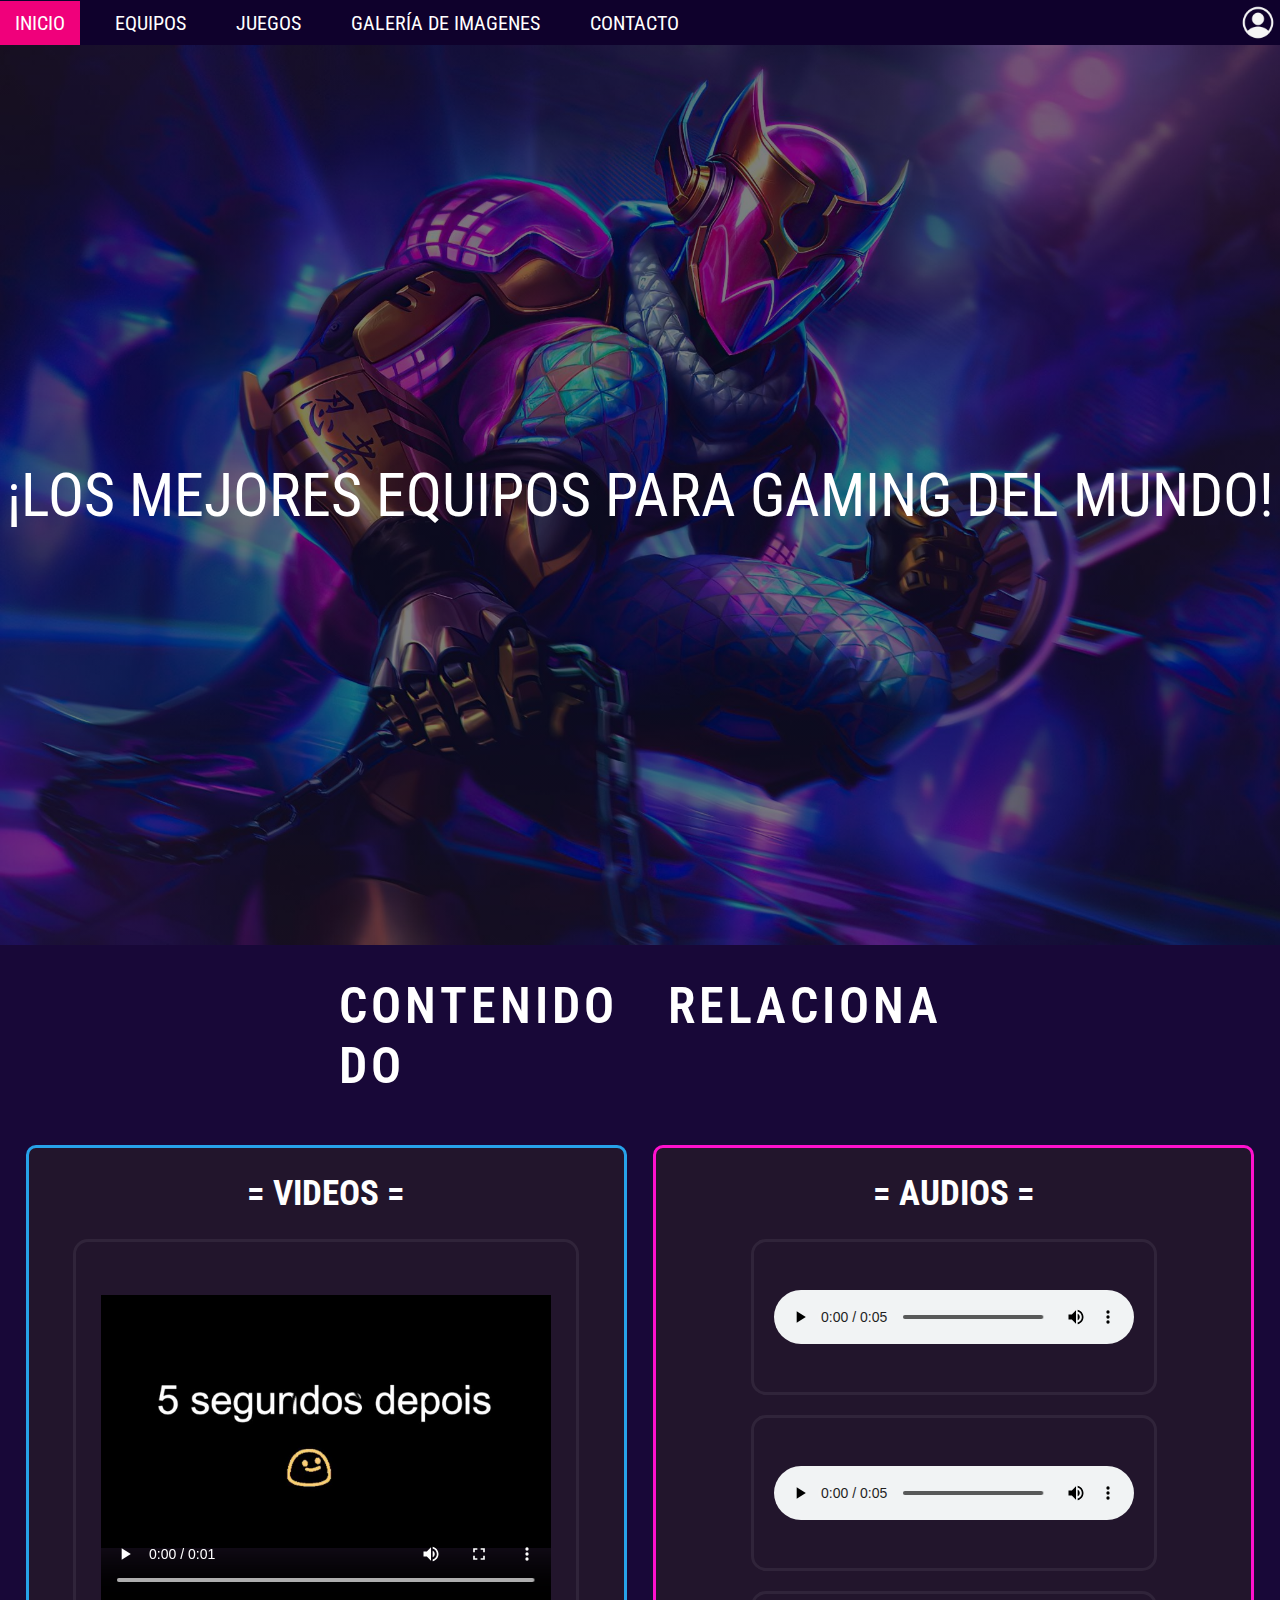
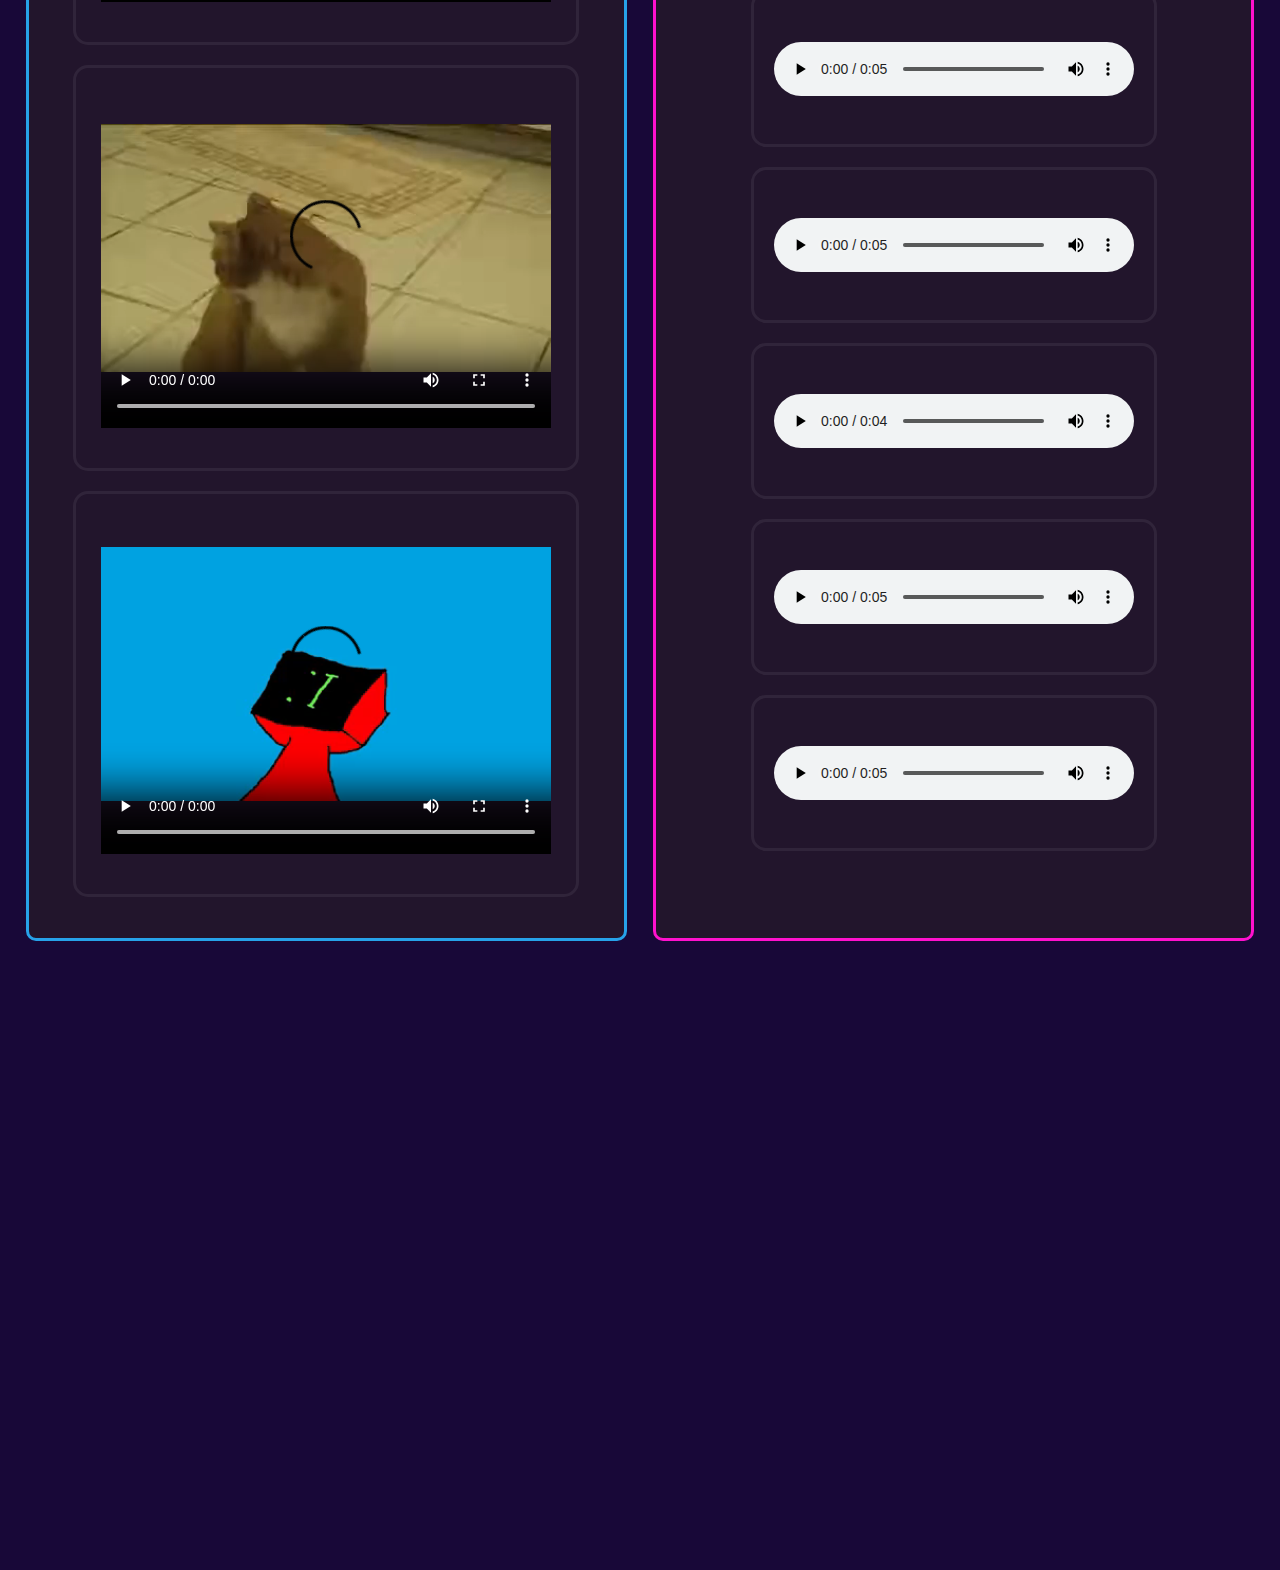
<file: index.html>
<!DOCTYPE html>
<html lang="es">
<head>
    <meta charset="UTF-8">
    <meta http-equiv="X-UA-Compatible" content="IE=edge">
    <meta name="viewport" content="width=device-width, initial-scale=1.0">
    <link rel="stylesheet" href="/css/estilos.css">
    <link rel="preconnect" href="https://fonts.googleapis.com">
    <link rel="preconnect" href="https://fonts.gstatic.com" crossorigin>
    <link href="https://fonts.googleapis.com/css2?family=Roboto+Condensed&display=swap" rel="stylesheet">
    
    <title>Inicio</title>
    <link rel="icon" type="image/x-icon" href="/img/inicio-img/favicon.png">
</head>
<body>
    <header>
        <ul class="menu-ul">
            <li class="menu-li"><a  class="active" href="/index.html">INICIO</a></li>
            <li class="menu-li"><a href="/html/equipos.html">EQUIPOS</a></li>
            <li class="menu-li"><a href="/html/juegos.html">JUEGOS</a>
                <ul class="submenu">
                    <li><a href="/html/juegos.html">Left 4 dead 2</a></li>
                    <li><a href="/html/juegos.html">Resident Evil 4 Remake</a></li>
                    <li><a href="/html/juegos.html">Counter Strike</a></li>
                    <li><a href="/html/juegos.html">Call of duty</a></li>
                    <li><a href="/html/juegos.html">Minecraft</a></li>
                    <li><a href="/html/juegos.html">GTA: San Andreas</a></li>
                </ul>
            </li>
            <li class="menu-li"><a href="/html/galeria-img.html">GALERÍA DE IMAGENES</a></li>
            <li class="menu-li"><a href="/html/contacto.html">CONTACTO</a></li>
        </ul>
        <div class="icono-user">
            <a href="/html/login.html"><img src="/iconos/icon-user.png" alt="Usuario" class="img-icon"></a>
        </div>
    </header>

    <main>
        <div class="contenedor-img">
            <div class="centrado"><p class="p-img">¡LOS MEJORES EQUIPOS PARA GAMING DEL MUNDO!</p></div>
        </div>
    </main>

    <!--Sección de Videos y Audios-->
    <section id="videos-audios">
        <section class="section-big-1">
            <span class="jump">C</span>
            <span class="jump">O</span>
            <span class="jump">N</span>
            <span class="jump">T</span>
            <span class="jump">E</span>
            <span class="jump">N</span>
            <span class="jump">I</span>
            <span class="jump">D</span>
            <span class="jump">O</span>
            <span class="jump">ﾠ</span>
            <span class="jump">R</span>
            <span class="jump">E</span>
            <span class="jump">L</span>
            <span class="jump">A</span>
            <span class="jump">C</span>
            <span class="jump">I</span>
            <span class="jump">O</span>
            <span class="jump">N</span>
            <span class="jump">A</span>
            <span class="jump">D</span>
            <span class="jump">O</span>
          </section>
        <div class="cont-relacion">
            <div class="videos">
                <h3>= VIDEOS =</h3>
                <div>
                    <video controls preload="auto">
                        <source src="/videos/video1.mp4" type="video/mp4">
                    </video>
                </div>
                <div>
                    <video controls>
                        <source src="/videos/video2.mp4" type="video/mp4">
                    </video>
                </div>
                <div>
                    <video controls>
                        <source src="/videos/video3.mp4" type="video/mp4">
                    </video>
                </div>
            </div>
            
            <div class="audios">
                <h3>= AUDIOS =</h3>
                <div>
                    <audio controls autoplay preload="auto">
                        <source src="/audios/audio-1.mp3" type="audio/mpeg">
                    </audio>
                </div>
                <div>
                    <audio controls>
                        <source src="/audios/audio-2.mp3" type="audio/mpeg">
                    </audio>
                </div>
                <div>
                    <audio controls>
                        <source src="/audios/audio-3.mp3" type="audio/mpeg">
                    </audio>
                </div>
                <div>
                    <audio controls>
                        <source src="/audios/audio-4.mp3" type="audio/mpeg">
                    </audio>
                </div>
                <div>
                    <audio controls>
                        <source src="/audios/audio-5.mp3" type="audio/mpeg">
                    </audio>
                </div>
                <div>
                    <audio controls>
                        <source src="/audios/audio-6.mp3" type="audio/mpeg">
                    </audio>
                </div>
                <div>
                    <audio controls>
                        <source src="/audios/audio-7.mp3" type="audio/mpeg">
                    </audio>
                </div>
            </div>
        </div>
    </section>
</body>
</html>
</file>
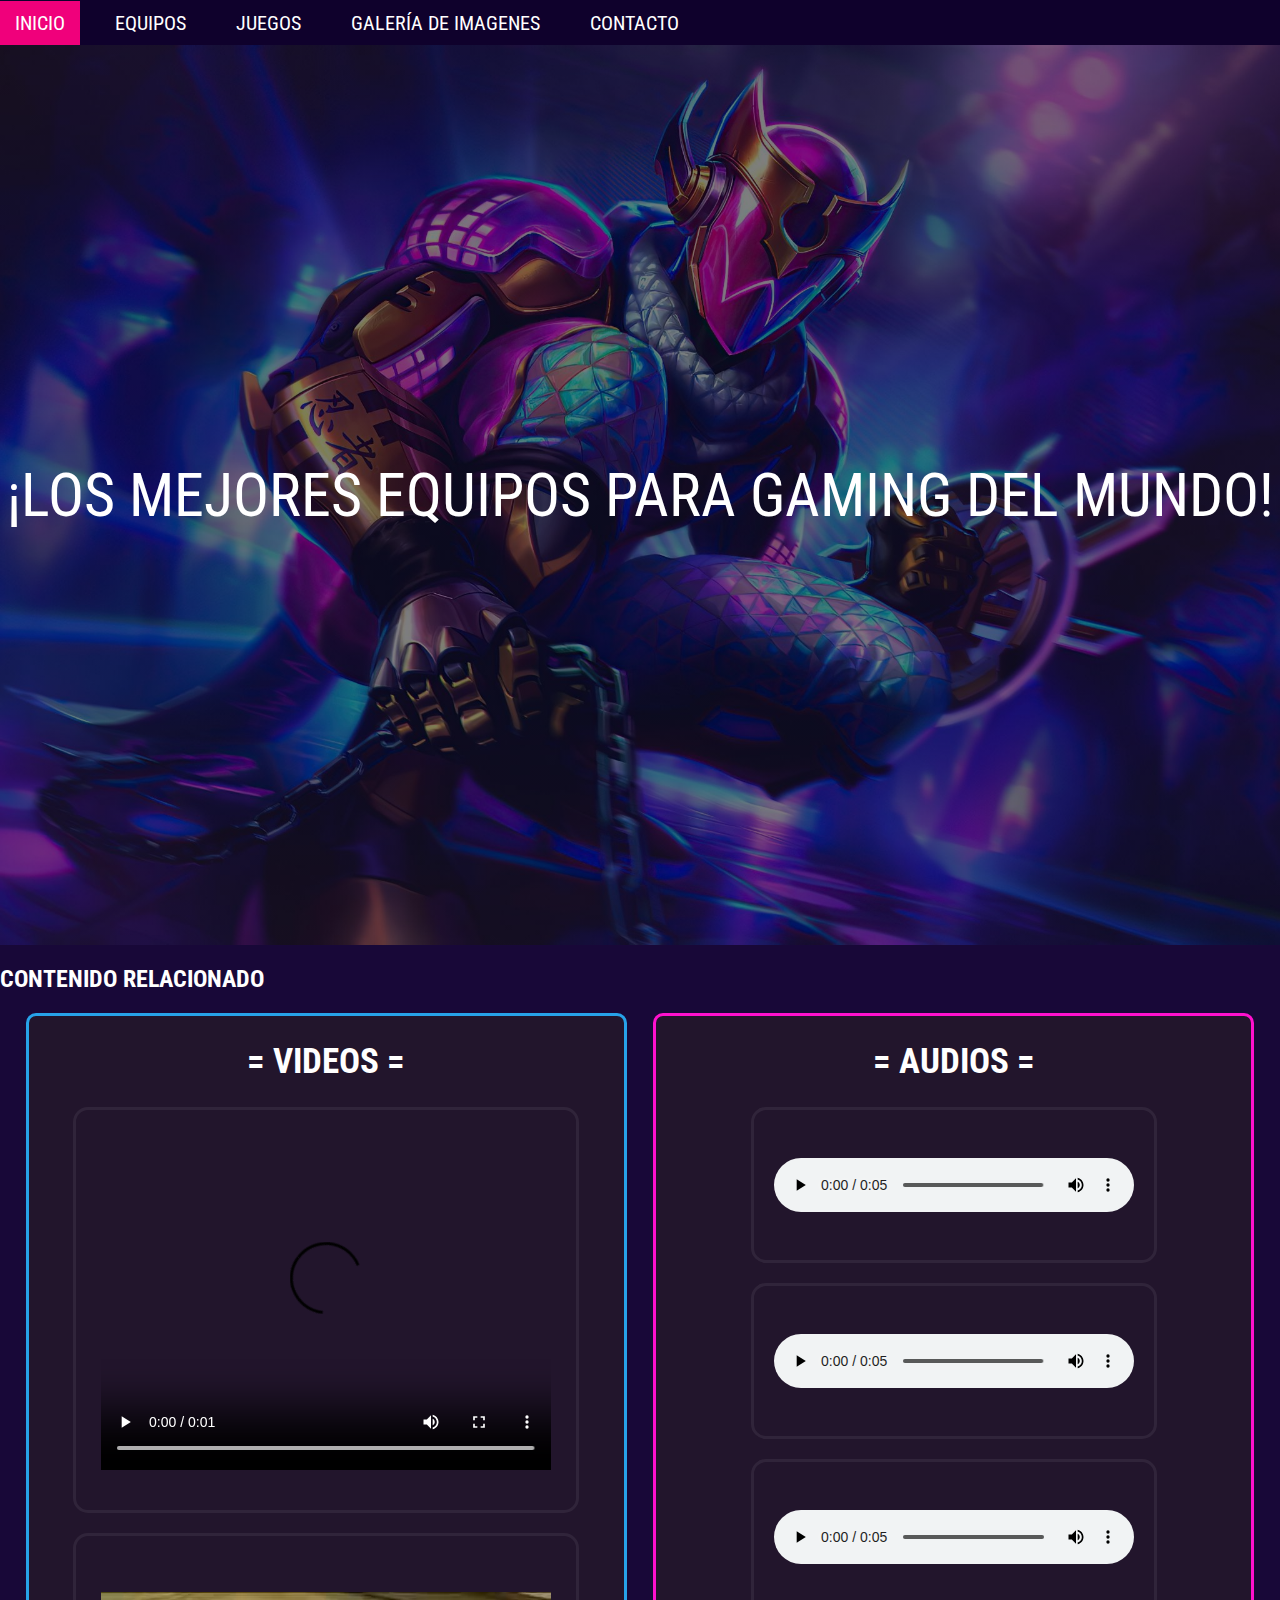
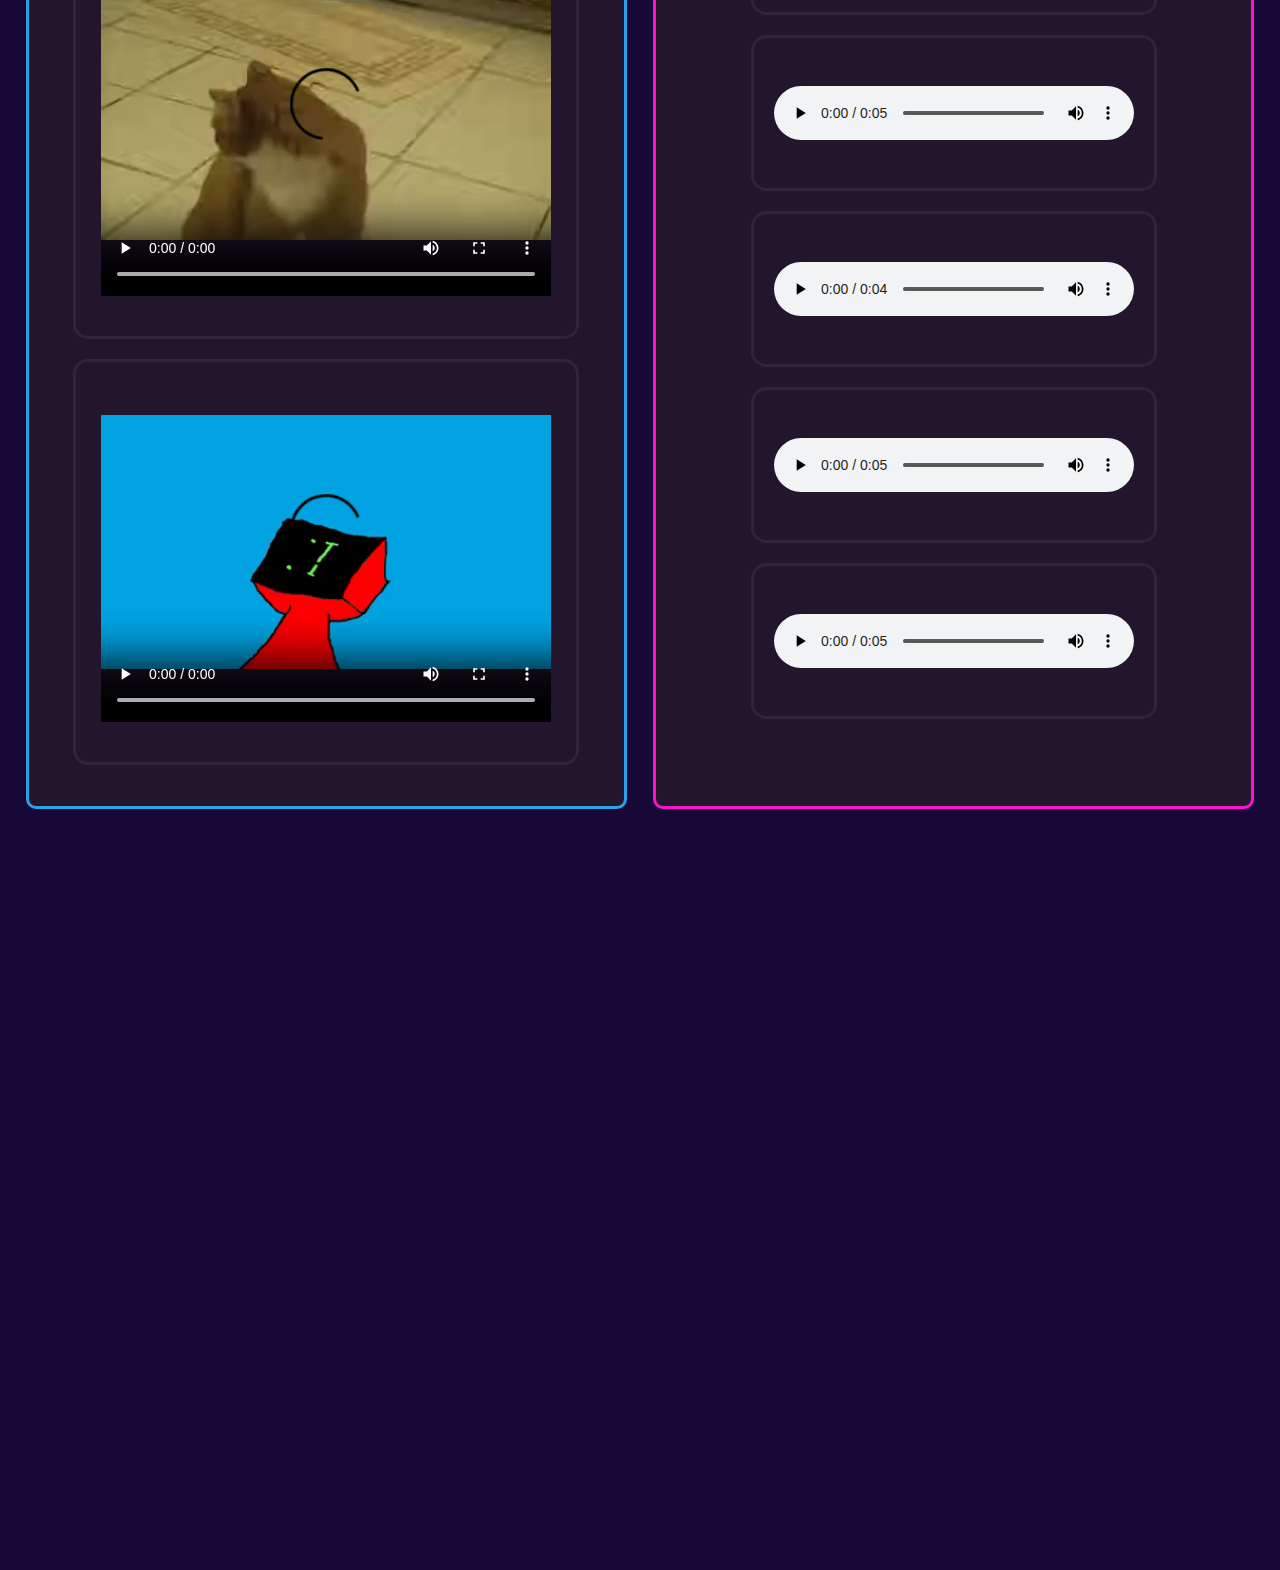
<file: html/index.html>
<!DOCTYPE html>
<html lang="es">
<head>
    <meta charset="UTF-8">
    <meta http-equiv="X-UA-Compatible" content="IE=edge">
    <meta name="viewport" content="width=device-width, initial-scale=1.0">
    <link rel="stylesheet" href="/css/estilos.css">
    <link rel="preconnect" href="https://fonts.googleapis.com">
    <link rel="preconnect" href="https://fonts.gstatic.com" crossorigin>
    <link href="https://fonts.googleapis.com/css2?family=Roboto+Condensed&display=swap" rel="stylesheet">
    
    <title>Inicio</title>
    <link rel="icon" type="image/x-icon" href="/img/inicio-img/favicon.png">
</head>
<body>
    <header>
        <ul class="menu-ul">
            <li class="menu-li"><a  class="active" href="/html/index.html">INICIO</a></li>
            <li class="menu-li"><a href="/html/equipos.html">EQUIPOS</a></li>
            <li class="menu-li"><a href="/html/juegos.html">JUEGOS</a>
                <ul class="submenu">
                    <li><a href="/html/juegos.html">Left 4 dead 2</a></li>
                    <li><a href="/html/juegos.html">Resident Evil 4 Remake</a></li>
                    <li><a href="/html/juegos.html">Counter Strike</a></li>
                    <li><a href="/html/juegos.html">Call of duty</a></li>
                    <li><a href="/html/juegos.html">Minecraft</a></li>
                    <li><a href="/html/juegos.html">GTA: San Andreas</a></li>
                </ul>
            </li>
            <li class="menu-li"><a href="/html/galeria-img.html">GALERÍA DE IMAGENES</a></li>
            <li class="menu-li"><a href="/html/contacto.html">CONTACTO</a></li>
        </ul>
    </header>

    <main>
        <div class="contenedor-img">
            <!--Edite el tamaño de la imagen desde aquí por el momento, para que abarque el ancho de la página -->
            <div class="centrado"><p class="p-img">¡LOS MEJORES EQUIPOS PARA GAMING DEL MUNDO!</p></div>
        </div>
    </main>

    <!--Sección de Videos y Audios-->
    <section id="videos-audios">
        <h2>CONTENIDO RELACIONADO</h2>
        <div class="cont-relacion">
            <div class="videos">
                <h3>= VIDEOS =</h3>
                <div>
                    <video controls autoplay preload="auto">
                        <source src="/videos/video1.mp4" type="video/mp4">
                    </video>
                </div>
                <div>
                    <video controls>
                        <source src="/videos/video2.mp4" type="video/mp4">
                    </video>
                </div>
                <div>
                    <video controls>
                        <source src="/videos/video3.mp4" type="video/mp4">
                    </video>
                </div>
            </div>
            
            <div class="audios">
                <h3>= AUDIOS =</h3>
                <div>
                    <audio controls>
                        <source src="/audios/audio-1.mp3" type="audio/mpeg">
                    </audio>
                </div>
                <div>
                    <audio controls>
                        <source src="/audios/audio-2.mp3" type="audio/mpeg">
                    </audio>
                </div>
                <div>
                    <audio controls>
                        <source src="/audios/audio-3.mp3" type="audio/mpeg">
                    </audio>
                </div>
                <div>
                    <audio controls>
                        <source src="/audios/audio-4.mp3" type="audio/mpeg">
                    </audio>
                </div>
                <div>
                    <audio controls>
                        <source src="/audios/audio-5.mp3" type="audio/mpeg">
                    </audio>
                </div>
                <div>
                    <audio controls>
                        <source src="/audios/audio-6.mp3" type="audio/mpeg">
                    </audio>
                </div>
                <div>
                    <audio controls>
                        <source src="/audios/audio-7.mp3" type="audio/mpeg">
                    </audio>
                </div>
            </div>
        </div>
    </section>
</body>
</html>
</file>
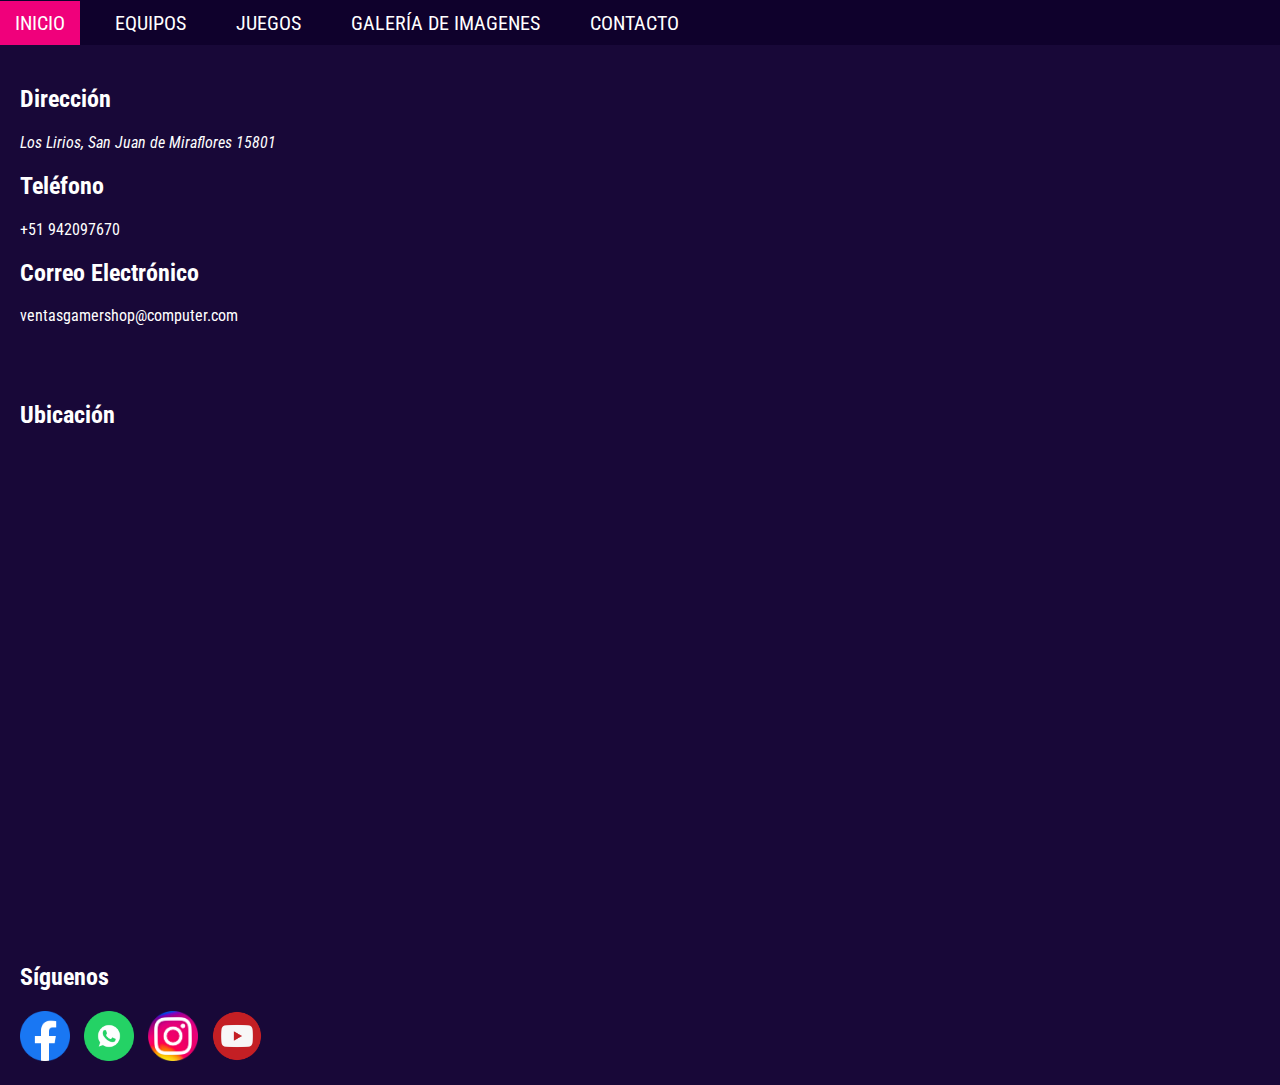
<file: contacto.html>
<!DOCTYPE html>
<html lang="es">
<head>
    <meta charset="UTF-8">
    <meta http-equiv="X-UA-Compatible" content="IE=edge">
    <meta name="viewport" content="width=device-width, initial-scale=1.0">
    <link rel="stylesheet" href="/estilos.css">
    <link rel="preconnect" href="https://fonts.googleapis.com">
    <link rel="preconnect" href="https://fonts.gstatic.com" crossorigin>
    <link href="https://fonts.googleapis.com/css2?family=Roboto+Condensed&display=swap" rel="stylesheet">

    <title>Contacto</title>
    <link rel="icon" type="image/x-icon" href="/img/inicio-img/favicon.png">
</head>
<body>
    <header>
        <ul class="menu-ul">
          <li class="menu-li"><a  class="active" href="/index.html">INICIO</a></li>
          <li class="menu-li"><a href="/equipos.html">EQUIPOS</a></li>
          <li class="menu-li"><a href="/juegos.html">JUEGOS</a>
              <ul class="submenu">
                  <li><a href="/juegos.html">Left 4 dead 2</a></li>
                  <li><a href="/juegos.html">Resident Evil 4 Remake</a></li>
                  <li><a href="/juegos.html">Counter Strike</a></li>
                  <li><a href="/juegos.html">Call of duty</a></li>
                  <li><a href="/juegos.html">Minecraft</a></li>
                  <li><a href="/juegos.html">GTA: San Andreas</a></li>
              </ul>
          </li>
          <li class="menu-li"><a href="/galeria-img.html">GALERÍA DE IMAGENES</a></li>
          <li class="menu-li"><a href="/contacto.html">CONTACTO</a></li>
        </ul>
    </header>

    <main>
        <div class="cont">
            <h2>Dirección</h2>
            <address>Los Lirios, San Juan de Miraflores 15801</address>
            <h2>Teléfono</h2>
            <p> +51 942097670</p>
            <h2>Correo Electrónico</h2>
            <p>ventasgamershop@computer.com</p>
        </div>
        <div class="cont">
            <h2>Ubicación</h2>
            <iframe src="https://www.google.com/maps/embed?pb=!1m18!1m12!1m3!1d18548.543260218492!2d-76.95426106036112!3d-12.224504510859854!2m3!1f0!2f0!3f0!3m2!1i1024!2i768!4f13.1!3m3!1m2!1s0x9105bbf04e7a2ad1%3A0x9f62697de7eec9d1!2s%C3%93valo%20Las%20Palomas!5e0!3m2!1ses-419!2spe!4v1671243321183!5m2!1ses-419!2spe" width="600" height="450" style="border:0;" allowfullscreen="" loading="lazy" referrerpolicy="no-referrer-when-downgrade"></iframe>
        </div>
        <div class="cont">
            <h2>Síguenos</h2>
            <div>
                <a href="https://www.facebook.com"><img src="/img/contacto-img/face.webp" alt="" class="icons"></a>
                <a href="https://web.whatsapp.com"><img src="/img/contacto-img/wsp.png" alt="" class="icons"></a>
                <a href="https://www.instagram.com"><img src="/img/contacto-img/insta.png" alt="" class="icons"></a>
                <a href="https://www.youtube.com"><img src="/img/contacto-img/youtube.png" alt="" class="icons"></a>
            </div>
        </div>
    </main>
    
</body>
</html>
</file>
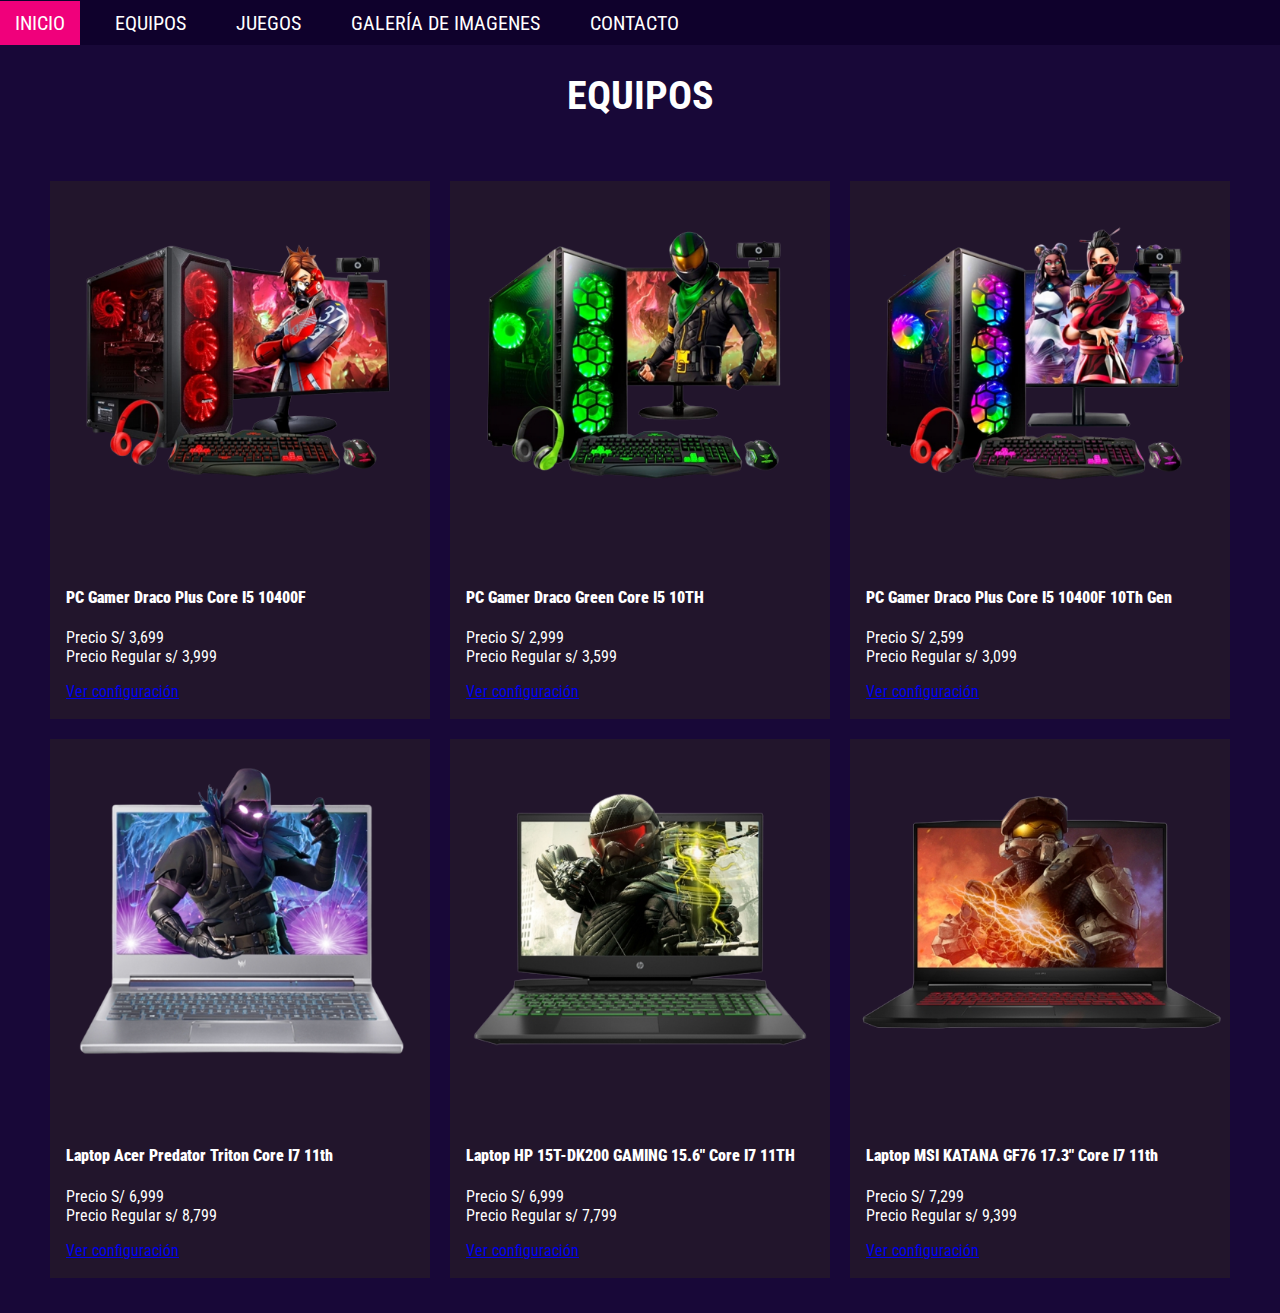
<file: equipos.html>
<!DOCTYPE html>
<html lang="es">
<head>
    <meta charset="UTF-8">
    <meta http-equiv="X-UA-Compatible" content="IE=edge">
    <meta name="viewport" content="width=device-width, initial-scale=1.0">
    <link rel="stylesheet" href="/estilos.css">
    <link rel="preconnect" href="https://fonts.googleapis.com">
    <link rel="preconnect" href="https://fonts.gstatic.com" crossorigin>
    <link href="https://fonts.googleapis.com/css2?family=Roboto+Condensed&display=swap" rel="stylesheet">

    <title>Equipos</title>
    <link rel="icon" type="image/x-icon" href="/img/inicio-img/favicon.png">
</head>
<body>
    <header>
      <ul class="menu-ul">
        <li class="menu-li"><a  class="active" href="/index.html">INICIO</a></li>
        <li class="menu-li"><a href="/equipos.html">EQUIPOS</a></li>
        <li class="menu-li"><a href="/juegos.html">JUEGOS</a>
            <ul class="submenu">
                <li><a href="/juegos.html">Left 4 dead 2</a></li>
                <li><a href="/juegos.html">Resident Evil 4 Remake</a></li>
                <li><a href="/juegos.html">Counter Strike</a></li>
                <li><a href="/juegos.html">Call of duty</a></li>
                <li><a href="/juegos.html">Minecraft</a></li>
                <li><a href="/juegos.html">GTA: San Andreas</a></li>
            </ul>
        </li>
        <li class="menu-li"><a href="/galeria-img.html">GALERÍA DE IMAGENES</a></li>
        <li class="menu-li"><a href="/contacto.html">CONTACTO</a></li>
      </ul>
    </header>
    <main>
        <h1>Equipos</h1>
        <div class="wrapper">

            <div class="card"> <div class="card2">
                <img src="/img/equipos-img/pc1.png" alt="Avatar" style="width:100%">
                <div class="container">
                  <h4><b>PC Gamer Draco Plus Core I5 10400F</b></h4>
                  <p>Precio S/ 3,699<br>
                    Precio Regular s/ 3,999</p>
                  <!-- area de popup -->
                  <p><a href="#popup">Ver configuración</a></p>
                  <div id="popup" class="overlay">
                    <div id="popupBody">
                      <h2>Características</h2>
                      <a id="cerrar" href="#">&times;</a>
                      <div class="popupContent">
                        <ul>
                          <li>CPU Intel Core i5 10400F / 2.90 GHz, 12 MB Caché L3</li>
                          <li>Disco Duro HDD 1TB</li>
                          <li>Disco Sólido M2 256GB NVME</li>
                          <li>Memoria RAM 16GB DDR4 2666 MHz</li>
                          <li>Monitor 24" FHD Curvo</li>
                          <li>Mainboard B460M DVI/ HDMI</li>
                          <li>Tarjeta de Video Nvidia GTX1050 4GB GDDR5</li>
                          <li>Kit Gamer: Teclado, mouse</li>
                          <li>Fuente Real 550 Wr</li>
                          <li>Garantía 1 año</li>
                          <li>Producto: Nuevo</li>
                          </ul>
                      </div>
                    </div>
                  </div>
                  <!-- aquí termina el área del popup -->
                </div>
              </div>
            </div>

            <div class="card"> <div class="card2">
                <img src="/img/equipos-img/pc2.png" alt="Avatar" style="width:100%">
                <div class="container">
                  <h4><b>PC Gamer Draco Green Core I5 10TH</b></h4>
                  <p>Precio S/ 2,999<br>
                    Precio Regular s/ 3,599</p>
                  <!-- area de popup -->
                  <p><a href="#popup2">Ver configuración</a></p>
                  <div id="popup2" class="overlay">
                    <div id="popupBody2">
                      <h2>Características</h2>
                      <a id="cerrar" href="#">&times;</a>
                      <div class="popupContent">
                        <ul>
                          <li>CPU Intel Core i5 10400F</li>
                          <li>2.90 GHz, 12 MB Caché L3</li>
                          <li>Disco Sólido SSD 500GB</li>
                          <li>Memoria RAM 16GB DDR4 2666 MHz</li>
                          <li>Monitor LED 22" FHD Widescreen</li>
                          <li>Mainboard H510 DVI/ HDMI</li>
                          <li>Tarjeta de Video  GT1030</li>
                          <li>Kit Gamer: Teclado, mouse</li>
                          <li>Fuente Real 550 W</li>
                          <li>Garantía 1 año</li>
                          <li>Producto: Nuevo</li>
                          </ul>
                      </div>
                    </div>
                  </div>
                  <!-- aquí termina el área del popup -->
                </div>
              </div>
            </div>

            <div class="card"> <div class="card2">
                <img src="/img/equipos-img/pc3.png" alt="Avatar" style="width:100%">
                <div class="container">
                  <h4><b>PC Gamer Draco Plus Core I5 10400F 10Th Gen</b></h4>
                  <p>Precio S/ 2,599<br>
                    Precio Regular s/ 3,099</p>
                  <!-- area de popup -->
                  <p><a href="#popup3">Ver configuración</a></p>
                  <div id="popup3" class="overlay">
                    <div id="popupBody3">
                      <h2>Características</h2>
                      <a id="cerrar" href="#">&times;</a>
                      <div class="popupContent">
                        <ul>
                          <li>CPU Intel Core i5 10400F</li>
                          <li>2.9 GHz Cache 12MB</li>
                          <li>Disco Sólido SSD 256 GB</li>
                          <li>Memoria RAM 8GB DDR4 2666 MHz</li>
                          <li>Monitor LED 19" HD Widescreen</li>
                          <li>Mainboard H410 DVI/ HDMI</li>
                          <li>Tarjeta de Video Nvidia GT1030 2GB </li>
                          <li>Kit Gamer: Teclado, mouse</li>
                          <li>Fuente Real 550 W</li>
                          <li>Garantía 1 año</li>
                          <li>Producto: Nuevo</li>
                          </ul>
                      </div>
                    </div>
                  </div>
                  <!-- aquí termina el área del popup -->
                </div>
              </div>
            </div>

            <div class="card"> <div class="card2">
                <img src="/img/equipos-img/lap1.png" alt="Avatar" style="width:100%">
                <div class="container">
                  <h4><b>Laptop Acer Predator Triton Core I7 11th</b></h4>
                  <p>Precio S/ 6,999<br>
                    Precio Regular s/ 8,799<br></p>
                  <!-- area de popup -->
                  <p><a href="#popup4">Ver configuración</a></p>
                  <div id="popup4" class="overlay">
                    <div id="popupBody4">
                      <h2>Características</h2>
                      <a id="cerrar" href="#">&times;</a>
                      <div class="popupContent">
                        <ul>
                          <li>Intel Core i7 11375H 3.3GHz </li>
                          <li>4 núcleos, caché 12MB</li>
                          <li>Disco sólido SSD 512GB</li>
                          <li>RAM 32GB DDR4 </li>
                          <li>Pantalla 14" FHD 144Hz</li>
                          <li>Tarjeta de Video Nvidia Geforce RTX 3060 6GB</li>
                          <li>Bluetooth / WebCam </li>
                          <li>HDMI / USB 3.2 / DisplayPort</li>
                          <li>Windows 10</li>
                          <li>Teclado en inglés RGB retroiluminado</li>
                          <li>Batería 4 celdas</li>
                          <li>Garantia: 1 año</li>
                          <li>Producto: Nueva</li>
                          </ul>
                      </div>
                    </div>
                  </div>
                  <!-- aquí termina el área del popup -->
                </div>
              </div>
            </div>

            <div class="card"> <div class="card2">
                <img src="/img/equipos-img/lap2.png" alt="Avatar" style="width:100%">
                <div class="container">
                  <h4><b>Laptop HP 15T-DK200 GAMING 15.6" Core I7 11TH</b></h4>
                  <p>Precio S/ 6,999<br>
                    Precio Regular s/ 7,799</p>
                  <!-- area de popup -->
                  <p><a href="#popup5">Ver configuración</a></p>
                  <div id="popup5" class="overlay">
                    <div id="popupBody5">
                      <h2>Características</h2>
                      <a id="cerrar" href="#">&times;</a>
                      <div class="popupContent">
                        <ul>
                          <li>Laptop Intel Core i7 11370H 3.3 GHz</li>
                          <li>4 núcleos, Caché 12 MB</li>
                          <li>Disco Sólido SSD 512GB</li>
                          <li>RAM 16 GB DDR4 3200 MHz </li>
                          <li>Pantalla 15.6" FHD 144Hz</li>
                          <li>Video Nvidia GeForce RTX 3050 4GB</li>
                          <li>Bluetooth / WebCam</li>
                          <li>Windows 10</li>
                          <li>USB 3.2 Gen1 / HDMI / USB 3.2 tipo C / lector SDXC</li>
                          <li>Teclado en Inglés</li>
                          <li>Batería 3 celdas 200W</li>
                          <li>Garantia: 1 año</li>
                          <li>Producto: Nueva</li>
                          </ul>
                      </div>
                    </div>
                  </div>
                  <!-- aquí termina el área del popup -->
                </div>
              </div>
            </div>

            <div class="card"> <div class="card2">
                <img src="/img/equipos-img/lap3.png" alt="Avatar" style="width:100%">
                <div class="container">
                  <h4><b>Laptop MSI KATANA GF76 17.3" Core I7 11th</b></h4>
                  <p>Precio S/ 7,299<br>
                    Precio Regular s/ 9,399<br></p>
                  <!-- area de popup -->
                  <p><a href="#popup6">Ver configuración</a></p>
                  <div id="popup6" class="overlay">
                    <div id="popupBody6">
                      <h2>Características</h2>
                      <a id="cerrar" href="#">&times;</a>
                      <div class="popupContent">
                        <ul>
                          <li>Laptop Intel Core i7-11800H 2.3GHz</li>
                          <li>8 núcleos, caché 24MB</li>
                          <li>Disco Duro HDD 1TB</li>
                          <li>Disco Sólido M.2 512GB</li>
                          <li>RAM 32 GB DDR4 </li>
                          <li>Pantalla 17.3" FHD 144Hz IPS</li>
                          <li>Video Nvidia GeForce RTX 3050Ti 4GB GDDR6</li>
                          <li>Bluetooth 5.2 / WebCam </li>
                          <li>Teclado en Inglés</li>
                          <li>Windows 10 H</li>
                          <li>Batería 3 celdas</li>
                          <li>Garantía: 1 año</li>
                          <li>Producto: Nueva</li>
                          </ul>
                    </div>
                  </div>
                  <!-- aquí termina el área del popup -->
                </div>
              </div>
            </div>
        </div>
    </main>
</body>
</html>
</file>
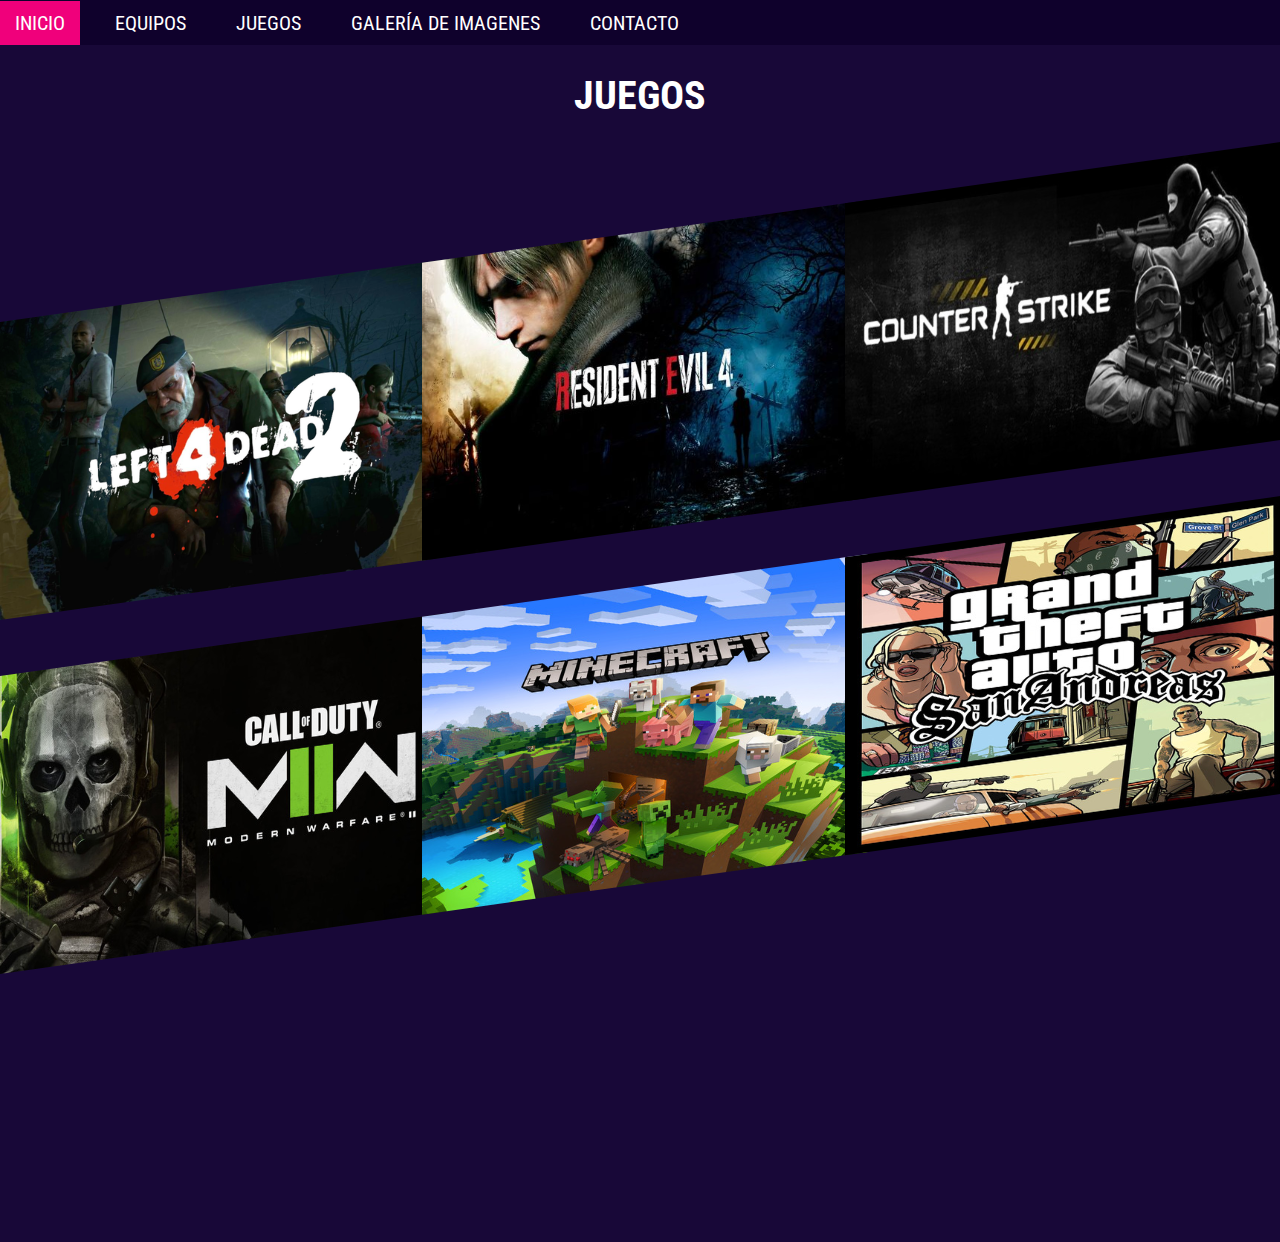
<file: juegos.html>
<!DOCTYPE html>
<html lang="es">

<head>
    <meta charset="UTF-8">
    <meta http-equiv="X-UA-Compatible" content="IE=edge">
    <meta name="viewport" content="width=device-width, initial-scale=1.0">
    <link rel="stylesheet" href="/estilos.css">
    <link rel="preconnect" href="https://fonts.googleapis.com">
    <link rel="preconnect" href="https://fonts.gstatic.com" crossorigin>
    <link href="https://fonts.googleapis.com/css2?family=Roboto+Condensed&display=swap" rel="stylesheet">

    <title>Juegos</title>
    <link rel="icon" type="image/x-icon" href="/img/inicio-img/favicon.png">
</head>

<body>
    <header>
        <ul class="menu-ul">
          <li class="menu-li"><a  class="active" href="/index.html">INICIO</a></li>
          <li class="menu-li"><a href="/equipos.html">EQUIPOS</a></li>
          <li class="menu-li"><a href="/juegos.html">JUEGOS</a></li>
          <li class="menu-li"><a href="/galeria-img.html">GALERÍA DE IMAGENES</a></li>
          <li class="menu-li"><a href="/contacto.html">CONTACTO</a></li>
        </ul>
    </header>
    <main>
        <h1>Juegos</h1>
        <div class="wrapper-juegos">
            <div class="tooltip"><img src="/img/juegos-img/l4d2.png" alt="" class="img-juegos">
                <span class="tooltiptext">
                    Ambientado en el apocalipsis zombi, Left 4 Dead 2 (L4D2) es la esperadísima secuela del galardonado
                    Left 4 Dead, el juego cooperativo número 1 de 2008.
                    Este FPS cooperativo de acción y terror os llevará a ti y a tus amigos por las ciudades, pantanos y
                    cementerios del Sur Profundo, desde Savannah hasta Nueva Orleans, a lo largo de cinco extensas
                    campañas.

                    Left 4 Dead 2 contiene violencia intensa, sangre y gore (incluyendo decapitaciones y
                    desmembramientos de criaturas de aspecto zombi) y lenguaje soez.
                </span>
            </div>
            <div class="tooltip"><img src="/img/juegos-img/re4.jpg" alt="" class="img-juegos">
                <span class="tooltiptext">
                    Seis años después de la catástrofe biológica en Raccoon City, el agente Leon S. Kennedy, uno de los
                    supervivientes del desastre, ha sido enviado a rescatar a la hija del presidente, a quien han
                    secuestrado. Siguiendo su rastro, llega a una apartada población europea, donde sus habitantes
                    sufren un mal terrible. Así comienza esta historia de un arriesgado rescate y terror escalofriante
                    donde se cruzan la vida y la muerte, y el miedo y la catarsis.
                    Con una mecánica de juego modernizada, una historia reimaginada y unos gráficos espectacularmente
                    detallados, Resident Evil 4 supone el renacimiento de un gigante del mundo de los videojuegos.

                    Revive la pesadilla que revolucionó el género del survival horror.
                </span>
            </div>
            <div class="tooltip"><img src="/img/juegos-img/cs16.jpg" alt="" class="img-juegos">
                <span class="tooltiptext">
                    Disfruta del juego de acción en línea n° 1 en el mundo. Sumérgete en el fragor de la guerra
                    antiterrorista más realista con este archiconocido juego por equipos. Alíate con compañeros para
                    superar misiones estratégicas, asalta bases enemigas, rescata rehenes, y recuerda que tu personaje
                    contribuye al éxito del equipo y viceversa.
                </span>
            </div>
            <div class="tooltip"><img src="/img/juegos-img/callofduty.jpg" alt="" class="img-juegos">
                <span class="tooltiptext">
                    En Call of Duty®: Modern Warfare® II, los jugadores se verán inmersos en un conflicto a escala
                    global sin precedentes que incluye el regreso de Operadores icónicos de la fuerza operativa 141.
                    Desde operaciones tácticas de infiltración a pequeña escala hasta misiones altamente secretas, los
                    jugadores se desplegarán con amigos en una experiencia inmersiva.
                    Modern Warfare® II cuenta con una campaña mundial de un jugador, un combate Multijugador envolvente
                    y un modo de juego evolucionado de Operaciones Especiales tácticas y cooperativas.
                </span>
            </div>
            <div class="tooltip"><img src="/img/juegos-img/mine.jpg" alt="" class="img-juegos">
                <span class="tooltiptext">
                    Crea, explora, sobrevive y vuelta a empezar. Consigue las ediciones de Minecraft Java y Bedrock
                    juntas para Windows. En Minecraft: Java &amp; Bedrock Edition, podrás cambiar de juego fácilmente
                    gracias al iniciador unificado y jugar entre las ediciones actuales de Minecraft.
                </span>
            </div>
            <div class="tooltip"><img src="/img/juegos-img/gta.jpg" alt="" class="img-juegos">
                <span class="tooltiptext">
                    Hace cinco años, Carl Johnson escapó de la presión de la vida en Los Santos, San Andreas, una ciudad
                    desgarrada por los enfrentamientos entre bandas, las drogas y la corrupción. Donde las estrellas de
                    cine y los millonarios hacen todo lo posible por evitar a los camellos y pandilleros armados.
                    Ahora estamos a comienzos de los 90. Carl ha vuelto a casa. Su madre ha sido asesinada, su familia
                    se ha deshecho y sus amigos de la infancia se han visto arrastrados hacia el desastre.
                    En su regreso a su antiguo vecindario, una pareja de polis corruptos lo incriminan en un homicidio.
                    CJ se ve forzado a emprender un viaje que lo llevará a través de todo el estado de San Andreas, para
                    así salvar a su familia y recuperar el control de las calles.
                </span>
            </div>
        </div>
    </main>
</body>
</html>
</file>
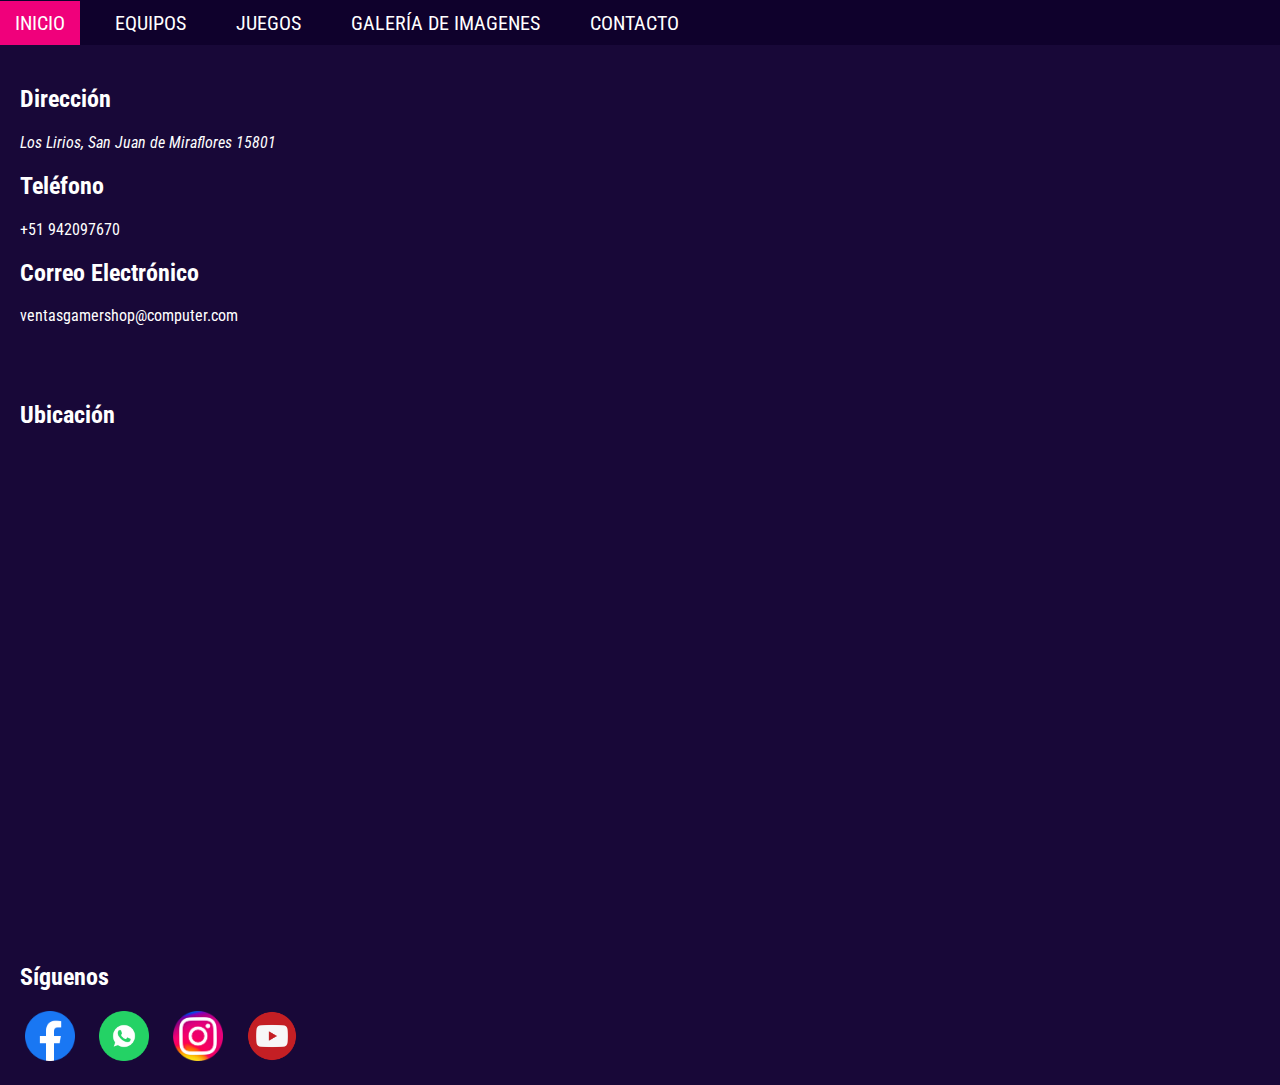
<file: html/contacto.html>
<!DOCTYPE html>
<html lang="es">
<head>
    <meta charset="UTF-8">
    <meta http-equiv="X-UA-Compatible" content="IE=edge">
    <meta name="viewport" content="width=device-width, initial-scale=1.0">
    <link rel="stylesheet" href="/css/estilos.css">
    <link rel="preconnect" href="https://fonts.googleapis.com">
    <link rel="preconnect" href="https://fonts.gstatic.com" crossorigin>
    <link href="https://fonts.googleapis.com/css2?family=Roboto+Condensed&display=swap" rel="stylesheet">

    <title>Contacto</title>
    <link rel="icon" type="image/x-icon" href="/img/inicio-img/favicon.png">
</head>
<body>
    <header>
        <ul class="menu-ul">
            <li class="menu-li"><a  class="active" href="/index.html">INICIO</a></li>
            <li class="menu-li"><a href="/html/equipos.html">EQUIPOS</a></li>
            <li class="menu-li"><a href="/html/juegos.html">JUEGOS</a>
                <ul class="submenu">
                    <li><a href="/html/juegos.html">Left 4 dead 2</a></li>
                    <li><a href="/html/juegos.html">Resident Evil 4 Remake</a></li>
                    <li><a href="/html/juegos.html">Counter Strike</a></li>
                    <li><a href="/html/juegos.html">Call of duty</a></li>
                    <li><a href="/html/juegos.html">Minecraft</a></li>
                    <li><a href="/html/juegos.html">GTA: San Andreas</a></li>
                </ul>
            </li>
            <li class="menu-li"><a href="/html/galeria-img.html">GALERÍA DE IMAGENES</a></li>
            <li class="menu-li"><a href="/html/contacto.html">CONTACTO</a></li>
        </ul>
    </header>

    <main>
        <div class="cont">
            <h2>Dirección</h2>
            <address>Los Lirios, San Juan de Miraflores 15801</address>
            <h2>Teléfono</h2>
            <p> +51 942097670</p>
            <h2>Correo Electrónico</h2>
            <p>ventasgamershop@computer.com</p>
        </div>
        <div class="cont">
            <h2>Ubicación</h2>
            <iframe src="https://www.google.com/maps/embed?pb=!1m18!1m12!1m3!1d18548.543260218492!2d-76.95426106036112!3d-12.224504510859854!2m3!1f0!2f0!3f0!3m2!1i1024!2i768!4f13.1!3m3!1m2!1s0x9105bbf04e7a2ad1%3A0x9f62697de7eec9d1!2s%C3%93valo%20Las%20Palomas!5e0!3m2!1ses-419!2spe!4v1671243321183!5m2!1ses-419!2spe" width="600" height="450" style="border:0;" allowfullscreen="" loading="lazy" referrerpolicy="no-referrer-when-downgrade"></iframe>
        </div>
        <div class="cont">
            <h2>Síguenos</h2>
            <div>
                <a href="https://www.facebook.com"><img src="/img/contacto-img/face.webp" alt="" class="icons"></a>
                <a href="https://web.whatsapp.com"><img src="/img/contacto-img/wsp.png" alt="" class="icons"></a>
                <a href="https://www.instagram.com"><img src="/img/contacto-img/insta.png" alt="" class="icons"></a>
                <a href="https://www.youtube.com"><img src="/img/contacto-img/youtube.png" alt="" class="icons"></a>
            </div>
        </div>
    </main>
    
</body>
</html>
</file>
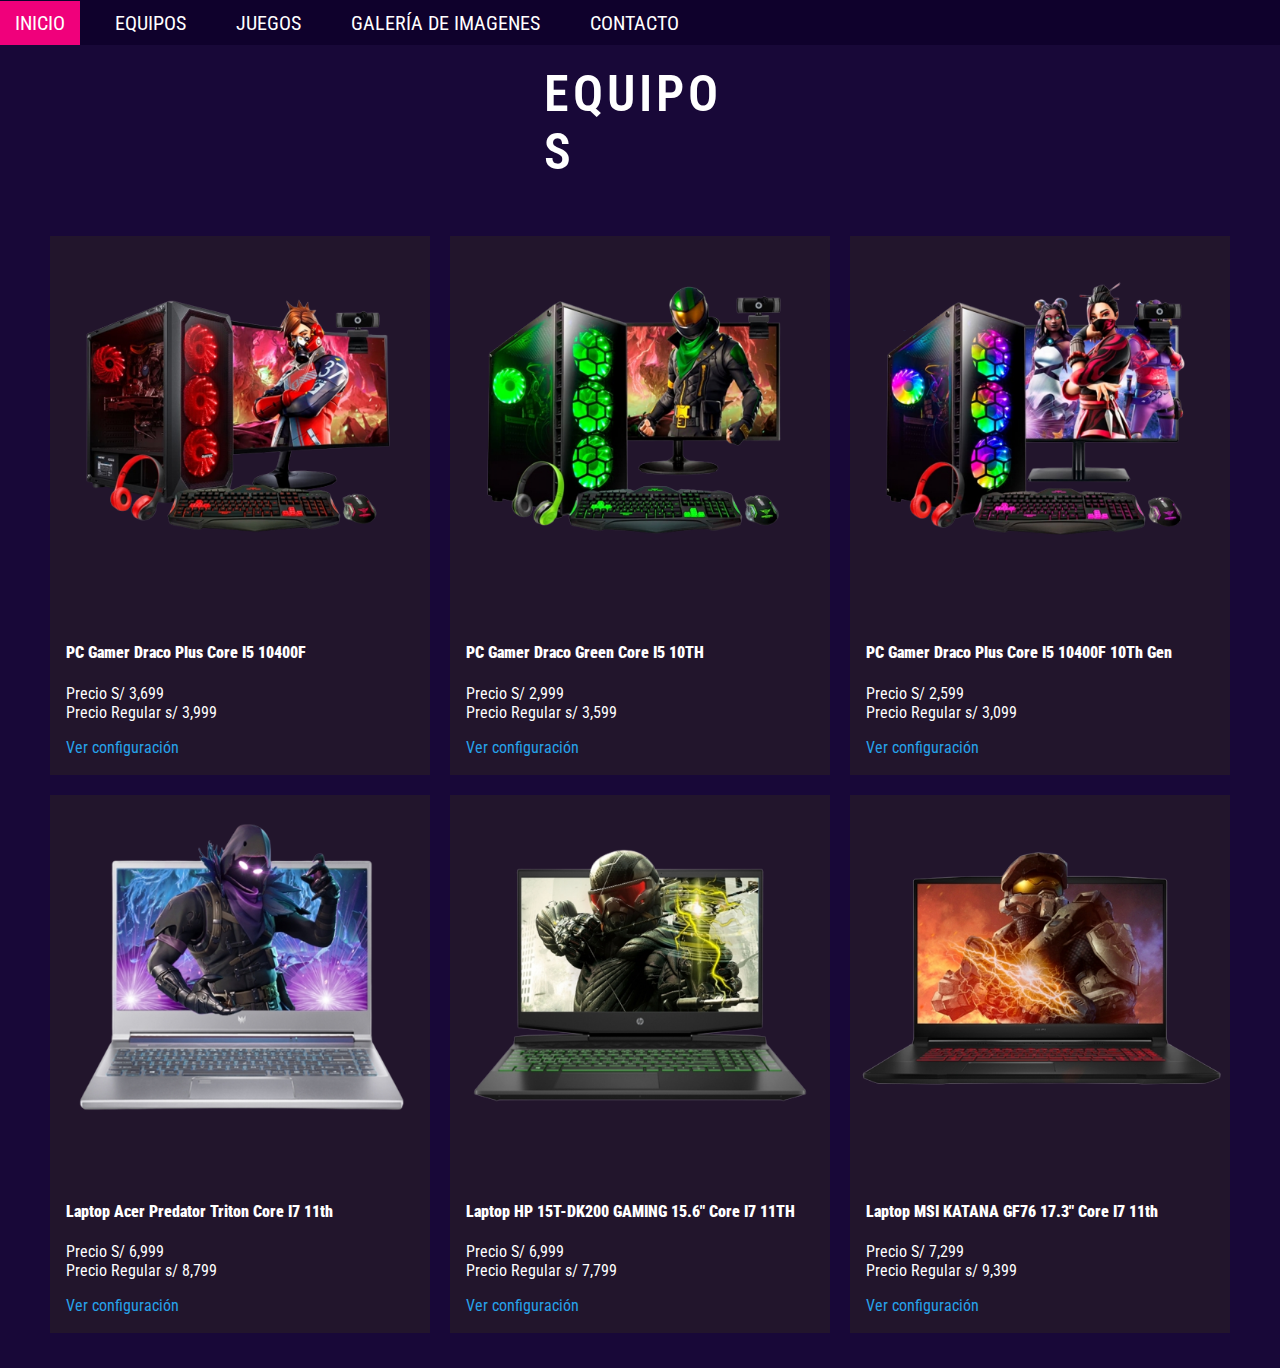
<file: html/equipos.html>
<!DOCTYPE html>
<html lang="es">
<head>
    <meta charset="UTF-8">
    <meta http-equiv="X-UA-Compatible" content="IE=edge">
    <meta name="viewport" content="width=device-width, initial-scale=1.0">
    <link rel="stylesheet" href="/css/estilos.css">
    <link rel="preconnect" href="https://fonts.googleapis.com">
    <link rel="preconnect" href="https://fonts.gstatic.com" crossorigin>
    <link href="https://fonts.googleapis.com/css2?family=Roboto+Condensed&display=swap" rel="stylesheet">

    <title>Equipos</title>
    <link rel="icon" type="image/x-icon" href="/img/inicio-img/favicon.png">
</head>
<body>
  <header>
    <ul class="menu-ul">
        <li class="menu-li"><a  class="active" href="/index.html">INICIO</a></li>
        <li class="menu-li"><a href="/html/equipos.html">EQUIPOS</a></li>
        <li class="menu-li"><a href="/html/juegos.html">JUEGOS</a>
            <ul class="submenu">
                <li><a href="/html/juegos.html">Left 4 dead 2</a></li>
                <li><a href="/html/juegos.html">Resident Evil 4 Remake</a></li>
                <li><a href="/html/juegos.html">Counter Strike</a></li>
                <li><a href="/html/juegos.html">Call of duty</a></li>
                <li><a href="/html/juegos.html">Minecraft</a></li>
                <li><a href="/html/juegos.html">GTA: San Andreas</a></li>
            </ul>
        </li>
        <li class="menu-li"><a href="/html/galeria-img.html">GALERÍA DE IMAGENES</a></li>
        <li class="menu-li"><a href="/html/contacto.html">CONTACTO</a></li>
    </ul>
</header>
    <main>
      <section class="section-small">
        <span class="jump">E</span>
        <span class="jump">Q</span>
        <span class="jump">U</span>
        <span class="jump">I</span>
        <span class="jump">P</span>
        <span class="jump">O</span>
        <span class="jump">S</span>
      </section>
        <div class="wrapper">

            <div class="card"> <div class="card2">
                <img src="/img/equipos-img/pc1.png" alt="Avatar" style="width:100%">
                <div class="container">
                  <h4><b>PC Gamer Draco Plus Core I5 10400F</b></h4>
                  <p>Precio S/ 3,699<br>
                    Precio Regular s/ 3,999</p>
                  <!-- area de popup -->
                  <p><a href="#popup">Ver configuración</a></p>
                  <div id="popup" class="overlay">
                    <div id="popupBody">
                      <h2>Características</h2>
                      <a id="cerrar" href="#">&times;</a>
                      <div class="popupContent">
                        <ul>
                          <li>CPU Intel Core i5 10400F / 2.90 GHz, 12 MB Caché L3</li>
                          <li>Disco Duro HDD 1TB</li>
                          <li>Disco Sólido M2 256GB NVME</li>
                          <li>Memoria RAM 16GB DDR4 2666 MHz</li>
                          <li>Monitor 24" FHD Curvo</li>
                          <li>Mainboard B460M DVI/ HDMI</li>
                          <li>Tarjeta de Video Nvidia GTX1050 4GB GDDR5</li>
                          <li>Kit Gamer: Teclado, mouse</li>
                          <li>Fuente Real 550 Wr</li>
                          <li>Garantía 1 año</li>
                          <li>Producto: Nuevo</li>
                          </ul>
                      </div>
                    </div>
                  </div>
                  <!-- aquí termina el área del popup -->
                </div>
              </div>
            </div>

            <div class="card"> <div class="card2">
                <img src="/img/equipos-img/pc2.png" alt="Avatar" style="width:100%">
                <div class="container">
                  <h4><b>PC Gamer Draco Green Core I5 10TH</b></h4>
                  <p>Precio S/ 2,999<br>
                    Precio Regular s/ 3,599</p>
                  <!-- area de popup -->
                  <p><a href="#popup2">Ver configuración</a></p>
                  <div id="popup2" class="overlay">
                    <div id="popupBody2">
                      <h2>Características</h2>
                      <a id="cerrar" href="#">&times;</a>
                      <div class="popupContent">
                        <ul>
                          <li>CPU Intel Core i5 10400F</li>
                          <li>2.90 GHz, 12 MB Caché L3</li>
                          <li>Disco Sólido SSD 500GB</li>
                          <li>Memoria RAM 16GB DDR4 2666 MHz</li>
                          <li>Monitor LED 22" FHD Widescreen</li>
                          <li>Mainboard H510 DVI/ HDMI</li>
                          <li>Tarjeta de Video  GT1030</li>
                          <li>Kit Gamer: Teclado, mouse</li>
                          <li>Fuente Real 550 W</li>
                          <li>Garantía 1 año</li>
                          <li>Producto: Nuevo</li>
                          </ul>
                      </div>
                    </div>
                  </div>
                  <!-- aquí termina el área del popup -->
                </div>
              </div>
            </div>

            <div class="card"> <div class="card2">
                <img src="/img/equipos-img/pc3.png" alt="Avatar" style="width:100%">
                <div class="container">
                  <h4><b>PC Gamer Draco Plus Core I5 10400F 10Th Gen</b></h4>
                  <p>Precio S/ 2,599<br>
                    Precio Regular s/ 3,099</p>
                  <!-- area de popup -->
                  <p><a href="#popup3">Ver configuración</a></p>
                  <div id="popup3" class="overlay">
                    <div id="popupBody3">
                      <h2>Características</h2>
                      <a id="cerrar" href="#">&times;</a>
                      <div class="popupContent">
                        <ul>
                          <li>CPU Intel Core i5 10400F</li>
                          <li>2.9 GHz Cache 12MB</li>
                          <li>Disco Sólido SSD 256 GB</li>
                          <li>Memoria RAM 8GB DDR4 2666 MHz</li>
                          <li>Monitor LED 19" HD Widescreen</li>
                          <li>Mainboard H410 DVI/ HDMI</li>
                          <li>Tarjeta de Video Nvidia GT1030 2GB </li>
                          <li>Kit Gamer: Teclado, mouse</li>
                          <li>Fuente Real 550 W</li>
                          <li>Garantía 1 año</li>
                          <li>Producto: Nuevo</li>
                          </ul>
                      </div>
                    </div>
                  </div>
                  <!-- aquí termina el área del popup -->
                </div>
              </div>
            </div>

            <div class="card"> <div class="card2">
                <img src="/img/equipos-img/lap1.png" alt="Avatar" style="width:100%">
                <div class="container">
                  <h4><b>Laptop Acer Predator Triton Core I7 11th</b></h4>
                  <p>Precio S/ 6,999<br>
                    Precio Regular s/ 8,799<br></p>
                  <!-- area de popup -->
                  <p><a href="#popup4">Ver configuración</a></p>
                  <div id="popup4" class="overlay">
                    <div id="popupBody4">
                      <h2>Características</h2>
                      <a id="cerrar" href="#">&times;</a>
                      <div class="popupContent">
                        <ul>
                          <li>Intel Core i7 11375H 3.3GHz </li>
                          <li>4 núcleos, caché 12MB</li>
                          <li>Disco sólido SSD 512GB</li>
                          <li>RAM 32GB DDR4 </li>
                          <li>Pantalla 14" FHD 144Hz</li>
                          <li>Tarjeta de Video Nvidia Geforce RTX 3060 6GB</li>
                          <li>Bluetooth / WebCam </li>
                          <li>HDMI / USB 3.2 / DisplayPort</li>
                          <li>Windows 10</li>
                          <li>Teclado en inglés RGB retroiluminado</li>
                          <li>Batería 4 celdas</li>
                          <li>Garantia: 1 año</li>
                          <li>Producto: Nueva</li>
                          </ul>
                      </div>
                    </div>
                  </div>
                  <!-- aquí termina el área del popup -->
                </div>
              </div>
            </div>

            <div class="card"> <div class="card2">
                <img src="/img/equipos-img/lap2.png" alt="Avatar" style="width:100%">
                <div class="container">
                  <h4><b>Laptop HP 15T-DK200 GAMING 15.6" Core I7 11TH</b></h4>
                  <p>Precio S/ 6,999<br>
                    Precio Regular s/ 7,799</p>
                  <!-- area de popup -->
                  <p><a href="#popup5">Ver configuración</a></p>
                  <div id="popup5" class="overlay">
                    <div id="popupBody5">
                      <h2>Características</h2>
                      <a id="cerrar" href="#">&times;</a>
                      <div class="popupContent">
                        <ul>
                          <li>Laptop Intel Core i7 11370H 3.3 GHz</li>
                          <li>4 núcleos, Caché 12 MB</li>
                          <li>Disco Sólido SSD 512GB</li>
                          <li>RAM 16 GB DDR4 3200 MHz </li>
                          <li>Pantalla 15.6" FHD 144Hz</li>
                          <li>Video Nvidia GeForce RTX 3050 4GB</li>
                          <li>Bluetooth / WebCam</li>
                          <li>Windows 10</li>
                          <li>USB 3.2 Gen1 / HDMI / USB 3.2 tipo C / lector SDXC</li>
                          <li>Teclado en Inglés</li>
                          <li>Batería 3 celdas 200W</li>
                          <li>Garantia: 1 año</li>
                          <li>Producto: Nueva</li>
                          </ul>
                      </div>
                    </div>
                  </div>
                  <!-- aquí termina el área del popup -->
                </div>
              </div>
            </div>

            <div class="card"> <div class="card2">
                <img src="/img/equipos-img/lap3.png" alt="Avatar" style="width:100%">
                <div class="container">
                  <h4><b>Laptop MSI KATANA GF76 17.3" Core I7 11th</b></h4>
                  <p>Precio S/ 7,299<br>
                    Precio Regular s/ 9,399<br></p>
                  <!-- area de popup -->
                  <p><a href="#popup6">Ver configuración</a></p>
                  <div id="popup6" class="overlay">
                    <div id="popupBody6">
                      <h2>Características</h2>
                      <a id="cerrar" href="#">&times;</a>
                      <div class="popupContent">
                        <ul>
                          <li>Laptop Intel Core i7-11800H 2.3GHz</li>
                          <li>8 núcleos, caché 24MB</li>
                          <li>Disco Duro HDD 1TB</li>
                          <li>Disco Sólido M.2 512GB</li>
                          <li>RAM 32 GB DDR4 </li>
                          <li>Pantalla 17.3" FHD 144Hz IPS</li>
                          <li>Video Nvidia GeForce RTX 3050Ti 4GB GDDR6</li>
                          <li>Bluetooth 5.2 / WebCam </li>
                          <li>Teclado en Inglés</li>
                          <li>Windows 10 H</li>
                          <li>Batería 3 celdas</li>
                          <li>Garantía: 1 año</li>
                          <li>Producto: Nueva</li>
                          </ul>
                    </div>
                  </div>
                  <!-- aquí termina el área del popup -->
                </div>
              </div>
            </div>
        </div>
    </main>
</body>
</html>
</file>
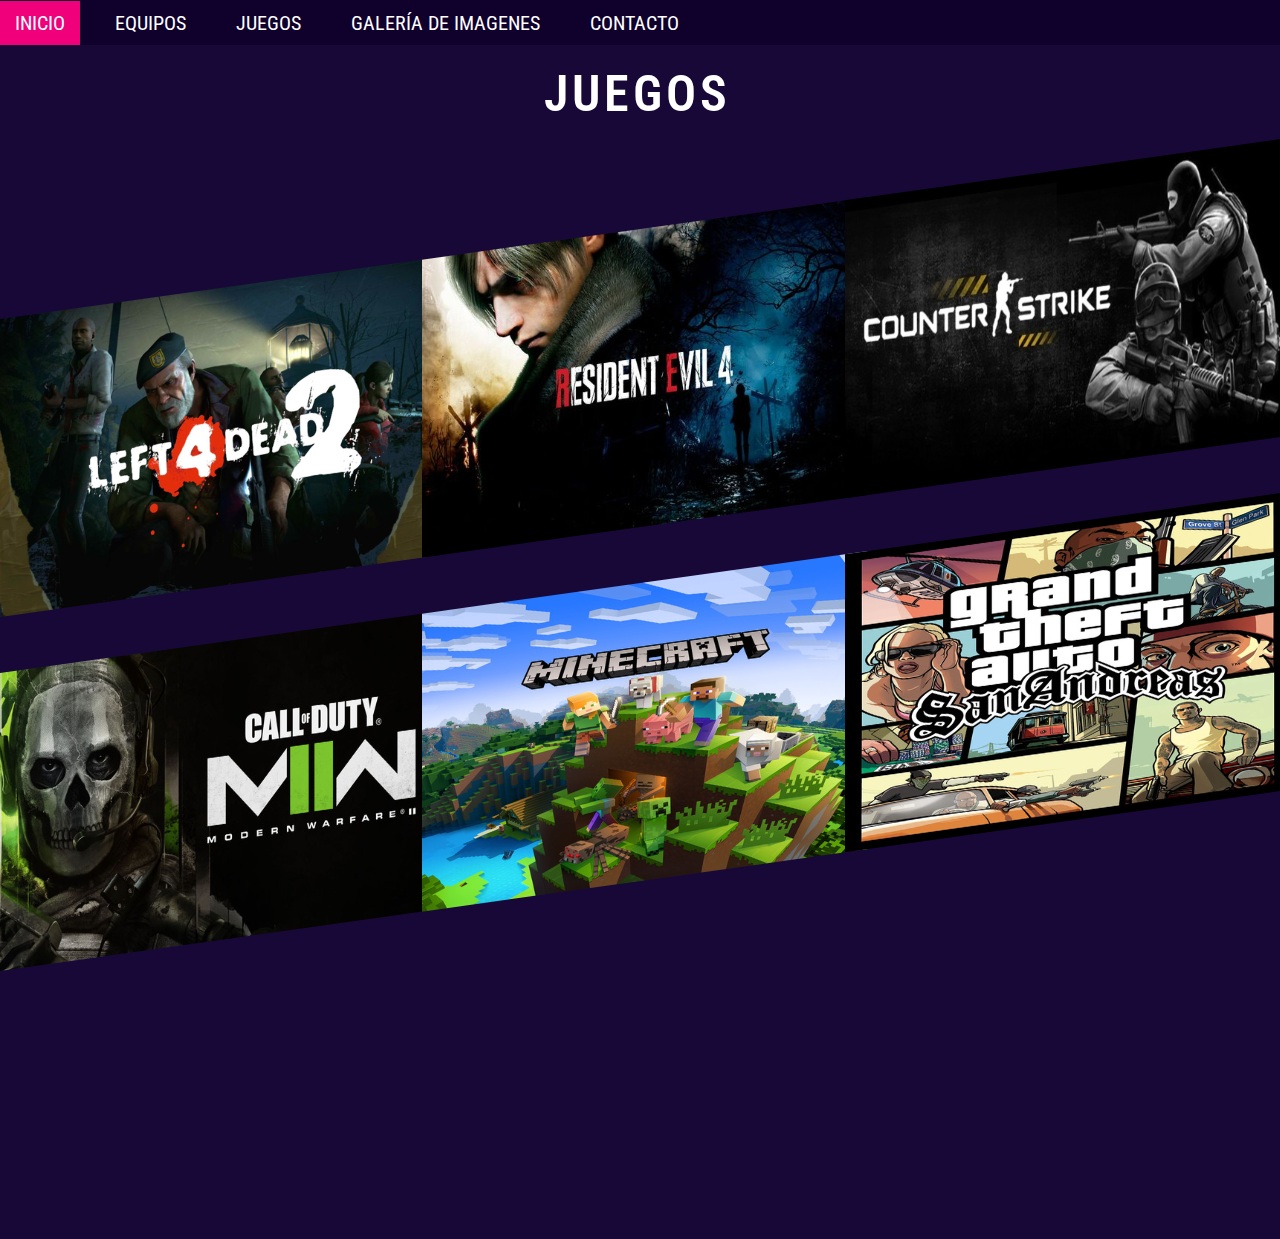
<file: html/juegos.html>
<!DOCTYPE html>
<html lang="es">

<head>
    <meta charset="UTF-8">
    <meta http-equiv="X-UA-Compatible" content="IE=edge">
    <meta name="viewport" content="width=device-width, initial-scale=1.0">
    <link rel="stylesheet" href="/css/estilos.css">
    <link rel="preconnect" href="https://fonts.googleapis.com">
    <link rel="preconnect" href="https://fonts.gstatic.com" crossorigin>
    <link href="https://fonts.googleapis.com/css2?family=Roboto+Condensed&display=swap" rel="stylesheet">

    <title>Juegos</title>
    <link rel="icon" type="image/x-icon" href="/img/inicio-img/favicon.png">
</head>

<body>
    <header>
        <ul class="menu-ul">
            <li class="menu-li"><a  class="active" href="/index.html">INICIO</a></li>
            <li class="menu-li"><a href="/html/equipos.html">EQUIPOS</a></li>
            <li class="menu-li"><a href="/html/juegos.html">JUEGOS</a></li>
            <li class="menu-li"><a href="/html/galeria-img.html">GALERÍA DE IMAGENES</a></li>
            <li class="menu-li"><a href="/html/contacto.html">CONTACTO</a></li>
        </ul>
    </header>
    <main>
        <section class="section-small">
            <span class="jump">J</span>
            <span class="jump">U</span>
            <span class="jump">E</span>
            <span class="jump">G</span>
            <span class="jump">O</span>
            <span class="jump">S</span>
          </section>
        <div class="wrapper-juegos">
            <div class="tooltip"><img src="/img/juegos-img/l4d2.png" alt="" class="img-juegos">
                <span class="tooltiptext">
                    Ambientado en el apocalipsis zombi, Left 4 Dead 2 (L4D2) es la esperadísima secuela del galardonado
                    Left 4 Dead, el juego cooperativo número 1 de 2008.
                    Este FPS cooperativo de acción y terror os llevará a ti y a tus amigos por las ciudades, pantanos y
                    cementerios del Sur Profundo, desde Savannah hasta Nueva Orleans, a lo largo de cinco extensas
                    campañas.

                    Left 4 Dead 2 contiene violencia intensa, sangre y gore (incluyendo decapitaciones y
                    desmembramientos de criaturas de aspecto zombi) y lenguaje soez.
                </span>
            </div>
            <div class="tooltip"><img src="/img/juegos-img/re4.jpg" alt="" class="img-juegos">
                <span class="tooltiptext">
                    Seis años después de la catástrofe biológica en Raccoon City, el agente Leon S. Kennedy, uno de los
                    supervivientes del desastre, ha sido enviado a rescatar a la hija del presidente, a quien han
                    secuestrado. Siguiendo su rastro, llega a una apartada población europea, donde sus habitantes
                    sufren un mal terrible. Así comienza esta historia de un arriesgado rescate y terror escalofriante
                    donde se cruzan la vida y la muerte, y el miedo y la catarsis.
                    Con una mecánica de juego modernizada, una historia reimaginada y unos gráficos espectacularmente
                    detallados, Resident Evil 4 supone el renacimiento de un gigante del mundo de los videojuegos.

                    Revive la pesadilla que revolucionó el género del survival horror.
                </span>
            </div>
            <div class="tooltip"><img src="/img/juegos-img/cs16.jpg" alt="" class="img-juegos">
                <span class="tooltiptext">
                    Disfruta del juego de acción en línea n° 1 en el mundo. Sumérgete en el fragor de la guerra
                    antiterrorista más realista con este archiconocido juego por equipos. Alíate con compañeros para
                    superar misiones estratégicas, asalta bases enemigas, rescata rehenes, y recuerda que tu personaje
                    contribuye al éxito del equipo y viceversa.
                </span>
            </div>
            <div class="tooltip"><img src="/img/juegos-img/callofduty.jpg" alt="" class="img-juegos">
                <span class="tooltiptext">
                    En Call of Duty®: Modern Warfare® II, los jugadores se verán inmersos en un conflicto a escala
                    global sin precedentes que incluye el regreso de Operadores icónicos de la fuerza operativa 141.
                    Desde operaciones tácticas de infiltración a pequeña escala hasta misiones altamente secretas, los
                    jugadores se desplegarán con amigos en una experiencia inmersiva.
                    Modern Warfare® II cuenta con una campaña mundial de un jugador, un combate Multijugador envolvente
                    y un modo de juego evolucionado de Operaciones Especiales tácticas y cooperativas.
                </span>
            </div>
            <div class="tooltip"><img src="/img/juegos-img/mine.jpg" alt="" class="img-juegos">
                <span class="tooltiptext">
                    Crea, explora, sobrevive y vuelta a empezar. Consigue las ediciones de Minecraft Java y Bedrock
                    juntas para Windows. En Minecraft: Java &amp; Bedrock Edition, podrás cambiar de juego fácilmente
                    gracias al iniciador unificado y jugar entre las ediciones actuales de Minecraft.
                </span>
            </div>
            <div class="tooltip"><img src="/img/juegos-img/gta.jpg" alt="" class="img-juegos">
                <span class="tooltiptext">
                    Hace cinco años, Carl Johnson escapó de la presión de la vida en Los Santos, San Andreas, una ciudad
                    desgarrada por los enfrentamientos entre bandas, las drogas y la corrupción. Donde las estrellas de
                    cine y los millonarios hacen todo lo posible por evitar a los camellos y pandilleros armados.
                    Ahora estamos a comienzos de los 90. Carl ha vuelto a casa. Su madre ha sido asesinada, su familia
                    se ha deshecho y sus amigos de la infancia se han visto arrastrados hacia el desastre.
                    En su regreso a su antiguo vecindario, una pareja de polis corruptos lo incriminan en un homicidio.
                    CJ se ve forzado a emprender un viaje que lo llevará a través de todo el estado de San Andreas, para
                    así salvar a su familia y recuperar el control de las calles.
                </span>
            </div>
        </div>
    </main>
</body>
</html>
</file>
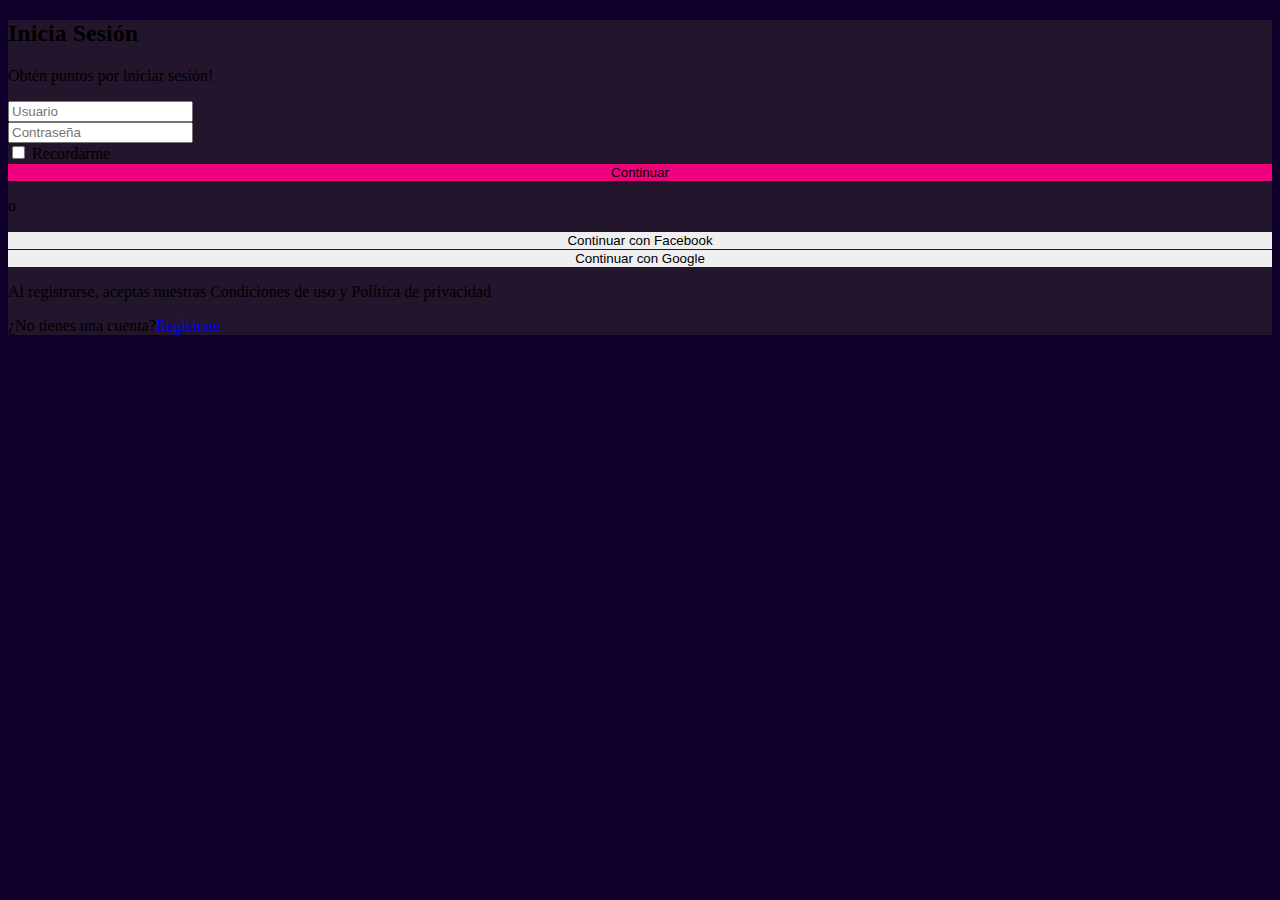
<file: html/login.html>
<!DOCTYPE html>
<html lang="es">
<head>
    <meta charset="UTF-8">
    <meta http-equiv="X-UA-Compatible" content="IE=edge">
    <meta name="viewport" content="width=device-width, initial-scale=1.0">
    <link href="https://cdn.jsdelivr.net/npm/bootstrap@5.3.0-alpha1/dist/css/bootstrap.min.css" rel="stylesheet" integrity="sha384-GLhlTQ8iRABdZLl6O3oVMWSktQOp6b7In1Zl3/Jr59b6EGGoI1aFkw7cmDA6j6gD" crossorigin="anonymous">
    <script src="https://cdn.jsdelivr.net/npm/bootstrap@5.3.0-alpha1/dist/js/bootstrap.bundle.min.js" integrity="sha384-w76AqPfDkMBDXo30jS1Sgez6pr3x5MlQ1ZAGC+nuZB+EYdgRZgiwxhTBTkF7CXvN" crossorigin="anonymous"></script>
    <link rel="icon" type="image/x-icon" href="/img/inicio-img/favicon.png">
    <title>Inicio de Sesión</title>
</head>
<body style="background-color: #0f012c;" class="text-light">
    <div class="container-fluid mt-5 mb-5">
        <div class="row mx-4">
            <div class="col-md-4"></div>
            <div class="card col-md-4" style="background-color: #22152C;">
                <div class="card-body">
                    <h2 class="text-center">Inicia Sesión</h2>
                    <p class="text-center">Obtén puntos por iniciar sesión!</p>
                    <div class="container-fluid">
                        <form action="/action_page.php" method="get">
                            <div class="mb-3 mt-3 d-flex">
                                <input type="email" class="form-control" id="user" placeholder="Usuario" name="user">
                            </div>
                            <div class="mb-3 mt-3 d-flex">
                                <input type="password" class="form-control" id="password" placeholder="Contraseña" name="password">
                            </div>
                            <div class="form-check mb-3">
                                <label class="form-check-label">
                                    <input class="form-check-input" type="checkbox" name="recordarme"> Recordarme
                                </label>
                            </div>
                            <div class="mb-3">
                                <a href="/index.html"><button type="button" class="btn btn-primary" style="width: 100%; border: none; background-color: rgb(240, 0, 123);">Continuar</button></a>
                            </div>
                            <div class="mb-3">
                                <p class="text-center">o</p>
                            </div>
                            <div class="mb-3">
                                <a href="/index.html"><button type="button" class="btn btn-primary" style="width: 100%; border: none;">Continuar con Facebook</button></a>
                            </div>
                            <div class="mb-3">
                                <a href="/index.html"><button type="button" class="btn btn-danger" style="width: 100%; border: none;">Continuar con Google</button></a>
                            </div>
                            <div class="mb-3">
                                <p class="text-center">Al registrarse, aceptas nuestras Condiciones de uso y Política de privacidad</p>
                            </div>
                            <div class="mb-3">
                                <p>¿No tienes una cuenta?<a href="/html/registrate.html" style="text-decoration: none;" class="text-primary mx-1">Regístrate</a></p>
                            </div>
                        </form>
                    </div>
                </div>
            </div>
            <div class="col-md-4"></div>
        </div>
    </div>
</body>
</html>
</file>
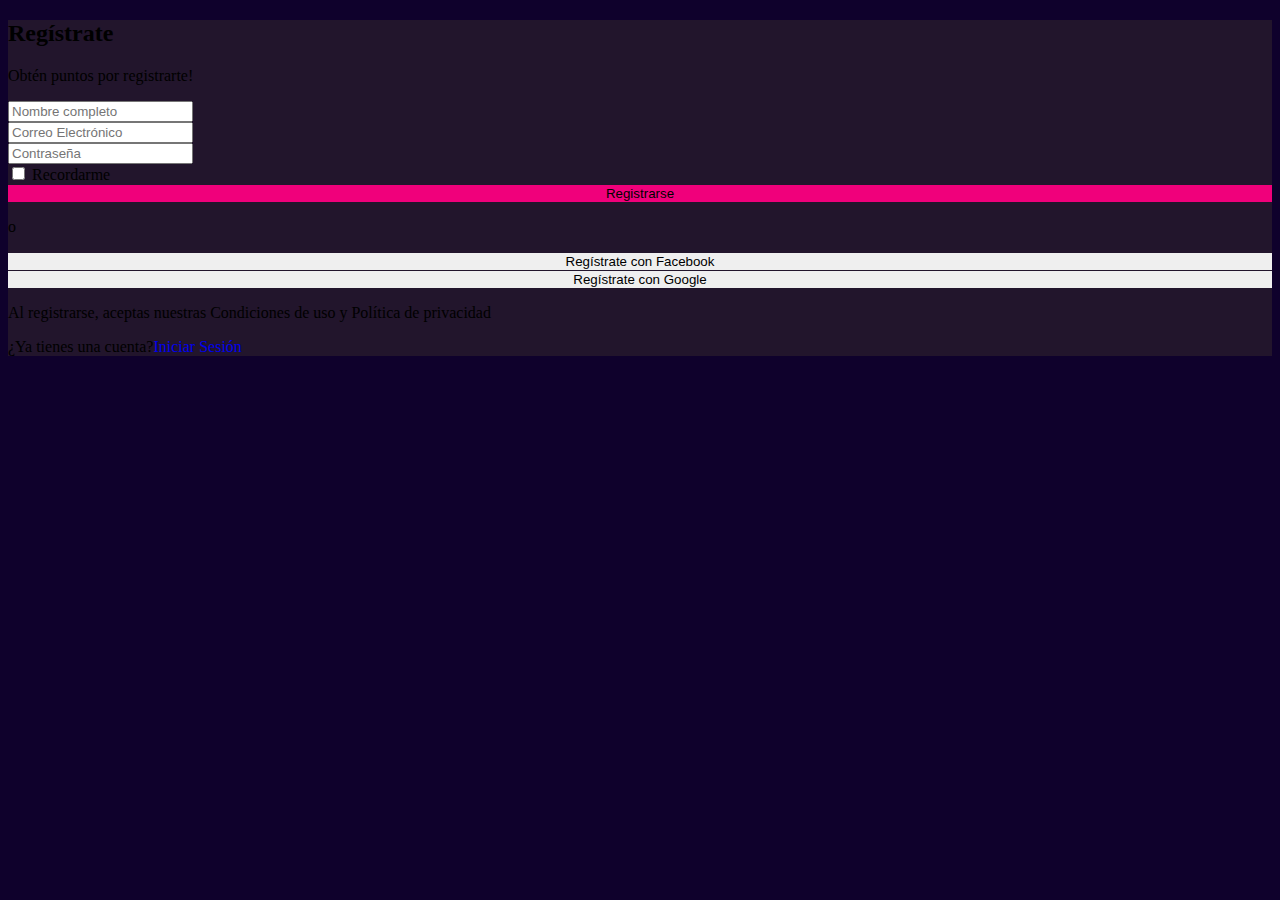
<file: html/registrate.html>
<!DOCTYPE html>
<html lang="en">
<head>
    <meta charset="UTF-8">
    <meta http-equiv="X-UA-Compatible" content="IE=edge">
    <meta name="viewport" content="width=device-width, initial-scale=1.0">
    <link href="https://cdn.jsdelivr.net/npm/bootstrap@5.3.0-alpha1/dist/css/bootstrap.min.css" rel="stylesheet" integrity="sha384-GLhlTQ8iRABdZLl6O3oVMWSktQOp6b7In1Zl3/Jr59b6EGGoI1aFkw7cmDA6j6gD" crossorigin="anonymous">
    <script src="https://cdn.jsdelivr.net/npm/bootstrap@5.3.0-alpha1/dist/js/bootstrap.bundle.min.js" integrity="sha384-w76AqPfDkMBDXo30jS1Sgez6pr3x5MlQ1ZAGC+nuZB+EYdgRZgiwxhTBTkF7CXvN" crossorigin="anonymous"></script>
    <link rel="icon" type="image/x-icon" href="/img/inicio-img/favicon.png">
    <title>Registrate</title>
</head>
<body style="background-color: #0f012c;" class="text-light">
    <div class="container-fluid mt-5 mb-5">
        <div class="row mx-4">
            <div class="col-md-4"></div>
            <div class="card col-md-4" style="background-color: #22152C;">
                <div class="card-body">
                    <h2 class="text-center">Regístrate</h2>
                    <p class="text-center">Obtén puntos por registrarte!</p>
                    <div class="container-fluid">
                        <form action="/action_page.php" method="get">
                            <div class="mb-3 mt-3 d-flex">
                                <input type="name" class="form-control" id="name" placeholder="Nombre completo" name="name">
                            </div>
                            <div class="mb-3 mt-3 d-flex">
                                <input type="email" class="form-control" id="email" placeholder="Correo Electrónico" name="email">
                            </div>
                            <div class="mb-3 mt-3 d-flex">
                                <input type="password" class="form-control" id="password" placeholder="Contraseña" name="password">
                            </div>
                            <div class="form-check mb-3">
                                <label class="form-check-label">
                                    <input class="form-check-input" type="checkbox" name="recordarme"> Recordarme
                                </label>
                            </div>
                            <div class="mb-3">
                                <a href="/index.html"><button type="button" class="btn btn-primary" style="width: 100%; border: none; background-color: rgb(240, 0, 123);">Registrarse</button></a>
                            </div>
                            <div class="mb-3">
                                <p class="text-center">o</p>
                            </div>
                            <div class="mb-3">
                                <a href="/index.html"><button type="button" class="btn btn-primary" style="width: 100%; border: none;">Regístrate con Facebook</button></a>
                            </div>
                            <div class="mb-3">
                                <a href="/index.html"><button type="button" class="btn btn-danger" style="width: 100%; border: none;">Regístrate con Google</button></a>
                            </div>
                            <div class="mb-3">
                                <p class="text-center">Al registrarse, aceptas nuestras Condiciones de uso y Política de privacidad</p>
                            </div>
                            <div class="mb-3">
                                <p>¿Ya tienes una cuenta?<a href="/html/registrate.html" style="text-decoration: none;" class="text-primary mx-1">Iniciar Sesión</a></p>
                            </div>
                        </form>
                    </div>
                </div>
            </div>
            <div class="col-md-4"></div>
        </div>
    </div>
</body>
</html>
</file>
<file: css/estilos.css>
body {
    margin: 0;
    font-family: 'Roboto Condensed', sans-serif;
    background-color: #180838;
    color: white;
  }
  /* ETIQUETAS GLOBALES */
  h1{
    font-size: 40px;
    text-align: center;
    text-transform: uppercase;
  }
  .section-big-1{
    width: 47%;
    margin: auto;
    margin-bottom: 50px;
    margin-top: 20px;
  }
  .section-big-2{
    width: 41.5%;
    margin: auto;
    margin-bottom: 20px;
    margin-top: 20px;
  }
  .section-small{
    width: 15%;
    margin: auto;
    margin-bottom: 20px;
    margin-top: 20px;
  }
  .jump{
    font-size: 50px;
    font-weight: 600;
    animation: jump 1s infinite;
    animation-timing-function: ease-in;
    display: inline-block;
    transform: translate(0);
  }
  /**/

/* Menú */
  header{
    width: 100%;
    height: 45px;
    margin: 0;
    padding: 0;
    display: flex;
  }

  .menu-ul{
    width: 100%;
    height: 100%;
    margin: 0;
    padding: 0;
    display: flex;
    background-color: #0f012c;
    align-items: center;
    justify-content: flex-start;
    gap: 20px;
  }

  ul{
    list-style: none;
  }

  .menu-ul li a{
    color: white;
    text-decoration: none;
    padding: 10px 15px;
    display: block;
    height: 100%;
    font-size: 20px;
  }

  .menu-ul li a:hover{
    background-color: #F0007B;
  }

  .menu-ul li ul{
    display: none;
    position: absolute;
    min-width: 140px;
    background-color: #180838;
    padding: 0px;
  }

  .menu-ul li:hover > ul{
    display: block;
  }

  .menu-ul li ul li{
    position: relative;
  }
  /**/

  /*Inicio*/
  .contenedor-img{
    display: flex;
    align-items: center;
    justify-content: center;
    flex-direction: center;
    height: 100vh;
    background-image: linear-gradient(
      0deg,
      rgba(0,0,0,0.5),
      rgba(0,0,0,0.5)
    ) ,url("/img/inicio-img/img-index.jpg");
    background-size: cover;
    background-position: center;
    animation: imagen-inicio 2s;
    animation-timing-function: ease-in-out;
    transform: (0);
  }

  .centrado{
    font-size: 60px;
    text-align: center;
    color: white;
  }
  .p-img{
    animation: inicio 2s;
    animation-timing-function: ease-in-out;
    transform: (0);
  }

  .icono-user{
    background-color: #0f012c;
    padding: 5px;
  }
  .img-icon{
    width: 100%;
    height: 100%;
  }
  /**/
  
  /*Sección Videos y Audios*/
  #videos-audios{
    width: 100%;
    height: 245vh;
    margin: 0;
    padding: 0;
  }

  .cont-relacion{
    display: flex;
    width: 100%;
    gap: 2%;
  }

  /*Videos*/
  .videos{
    margin-left: 2%;
    width: 47%;
    height: 1390px;
    border: solid #27a2e9;
    border-radius: 10px;
    background-color: #22152C;
  }

  .videos > h3{
    text-align: center;
    font-size: 35px;
    margin: 25px 0px 25px 0px;
  }

  .videos > div{
    margin: auto;
    width: 500px;
    height: 400px;
    border: solid rgba(255, 255, 255, 0.068);
    border-radius: 15px;
    margin-bottom: 20px;
  }

  .videos > div video{
    width: 90%;
    height: 90%;
    padding-left: 25px;
  }

  /*Audios*/
  .audios{
    margin-right: 2%;
    width: 47%;
    height: 1390px;
    border: solid #FF11CE;
    border-radius: 10px;
    background-color: #22152C;
  }

  .audios > h3{
    text-align: center;
    font-size: 35px;
    margin: 25px 0px 25px 0px;
  }

  .audios > div{
    margin: auto;
    width: 400px;
    height: 150px;
    border: solid rgba(255, 255, 255, 0.068);
    border-radius: 15px;
    margin-bottom: 20px;
  }

  .audios > div audio{
    width: 90%;
    height: 50%;
    padding-left: 20px;
    padding-top: 27px;
  }
/**/




/* Equipos */
  .wrapper {
    display: grid;
    grid-template-columns: repeat(3, 1fr);
    padding: 35px 50px;
    gap: 20px;
  }

  .card {
  /* Add shadows to create the "card" effect */
    background-image: linear-gradient(163deg, #FF11CE 0%, #27a2e9 100%);
    border-radius: 20px;
    transition: all .3s;
  }

  .card2 {
    background-color: #22152C;
    border-radius:0;
    transition: all .2s;
  }

  /* On mouse-over, add a deeper shadow */
  .card:hover {
    box-shadow: 0px 0px 30px 1px rgba(244, 247, 245, 0.61);
  }

  .card2:hover {
    transform: scale(0.98);
    border-radius: 20px;
  }
  
  /* Add some padding inside the card container */
  .container {
    padding: 2px 16px;
  }


/* Popup de equipos 
clase overlay que hará el efecto modal. El truco consiste en poner fija la posición de la capa 
y sus 4 direcciones en 0. La propiedad visibility estará en hidden. La opacidad será 0 inicialmente, 
haciendo una simple transición de medio segundo.
*/
  .overlay {
    position: fixed;
    top: 0;
    bottom: 0;
    left: 0;
    right: 0;
    background: rgba(0, 0, 0, 0.7);
    transition: opacity 500ms;
    visibility: hidden;
    opacity: 0;
  }

/* a pseudo clase target que funciona cuando un elemento está activo, como en este caso la clase overlay. 
Lo que haremos será simplemente poner la propiedad visibility en visible, y regresar la opacidad en 1.
*/
  .overlay:target {
    visibility: visible;
    opacity: 1;
  }

  .container > p > a{
    text-decoration: none;
    color: #27a2e9;
  }

  #popupBody{
    width: 46%;
    padding: 2%;
    border-radius: 15px;
    box-shadow: 0 0 5px #CCC;
    background: rgb(240, 0, 123);
    position: relative;
    transition: all 5s ease-in-out;
    margin: 20% auto;    
  }

  #cerrar{
    position: absolute;
    top: 20px;
    right: 30px;
    transition: all 200ms;
    font-size: 30px;
    font-weight: bold;
    text-decoration: none;
    color: rgb(255, 255, 255);
  }
  
  #popupBody2{
    width: 46%;
    padding: 2%;
    border-radius: 15px;
    box-shadow: 0 0 5px #CCC;
    background: rgb(241, 0, 123);
    position: relative;
    transition: all 5s ease-in-out;
    margin: 20% auto;    
  }

  #popupBody3{
    width: 46%;
    padding: 2%;
    border-radius: 15px;
    box-shadow: 0 0 5px #CCC;
    background: rgb(241, 0, 123);
    position: relative;
    transition: all 5s ease-in-out;
    margin: 20% auto;    
  }

  #popupBody4{
    width: 46%;
    padding: 2%;
    border-radius: 15px;
    box-shadow: 0 0 5px #CCC;
    background: rgb(241, 0, 123);
    position: relative;
    transition: all 5s ease-in-out;
    margin: 20% auto;    
  }

  #popupBody5{
    width: 46%;
    padding: 2%;
    border-radius: 15px;
    box-shadow: 0 0 5px #CCC;
    background: rgb(241, 0, 123);
    position: relative;
    transition: all 5s ease-in-out;
    margin: 20% auto;    
  }

  #popupBody6{
    width: 46%;
    padding: 2%;
    border-radius: 15px;
    box-shadow: 0 0 5px #CCC;
    background: rgb(241, 0, 123);
    position: relative;
    transition: all 5s ease-in-out;
    margin: 20% auto;    
  }



/* Juegos */
  .wrapper-juegos {
    display: grid;
    grid-template-columns: repeat(3, 33%);
    padding-top: 150px;
    transform-origin: 0 0;
    transform: skewY(-8deg);
  }

  /* hover juegos */
  .tooltip {
  position: static;
  }

  .tooltip .tooltiptext {
  visibility: hidden;
  width: 33%;
  background-color: #F0007B;
  color: #FFF;
  text-align: center;
  border-radius: 6px;
  padding: 5px 0;

  /* posición de tooltip */
  position: absolute;
  z-index: 1;
  }

  .tooltip:hover .tooltiptext {
  visibility: visible;
  }

  .img-juegos {
    width: 446px;
    height: 350px;
    object-fit: contain;
  }


/*GALERÍA DE IMAGENES*/
.h1-galeria{
  text-align: center;
  /*padding: 20px 0px;*/
}
#galeria{
  display: grid;
  grid-template-columns: repeat(auto-fit, minmax(350px,1fr));
  margin: auto;
  overflow: hidden; /*Los elementos se quedan dentro de la caja*/
  width: 95%;
  gap: 10px;
  padding: 40px 0px;
}
#galeria > a{
  display: block;
  position: relative;
  overflow: hidden;
  box-shadow: 0 0 6px #fd1f92;
}
#galeria a:hover img{
  filter: blur(2px); /*Filtro blur*/
  animation-name: blur;
  animation-duration: 0.5s;
}
#galeria img{
  width: 100%;
  height: 300px;
  vertical-align: top;
  object-fit: cover;
}
 /*light-box*/
.light-box{
  position: fixed;
  display: flex;
  justify-content: center;
  align-items: center;
  background: rgba(0, 0, 0, 0.5);
  top: 0;
  left: 0;
  width: 100%;
  height: 100vh;
  z-index: 1000;
  transition: transform 0.3s ease-in-out;
  transform: scale(0);
}
.light-box img{
  width: 75vw;
  max-height: 70vh;
}
.light-box:target{
  transform: scale(1);
}
.close{
  display: block;
  position: absolute;
  background: #FF11CE;
  color: #180838;
  text-decoration: none;
  text-align: center;
  font-size: 15px;
  font-weight: 1000;
  line-height: 25px;
  border-radius: 50%;
  top: 40px;
  right: 40px;
  width: 25px;
  height: 25px;
}
.next{
  display: block;
  color: #FF11CE;
  text-decoration: none;
  text-align: center;
  font-size: 25px;
  line-height: 30px;
  width: 50px;
  height: 50px;
}


/* Contactos */

  .cont {
    padding: 20px;
  }

  .icons{
    height: 50px;
    width: 50px;
    padding-left: 5px;
    padding-right: 15px;
  }
  .icons:hover{
    animation: icons 1s;
    animation-timing-function: ease-in-out;
    transform: scale(1);
    animation-fill-mode:forwards;
  }

  
/* KEYFRAMES PARA IMAGEN DE INICIO*/
@keyframes imagen-inicio{
  0%{
    transform:scale(0);
  }
  80%{
    transform:scale(1);
  }
}
/**/

/* KEYFRAMES PARA TITULO DE INICIO */
@keyframes inicio{
  0%{
    transform: rotatey(0deg) scale(0);
  }
  80%{
    transform: rotatey(180deg) scale(2);
  }
}
/**/

/* KEYFRAMES PARA GALERIA */
@keyframes blur{
  from{
    transform: rotate(0deg) scale(1);
  }
  to{
    transform: rotate(10deg) scale(1.3);
  }
}
/**/

/* KEYFRAMES PARA TITULOS */
span:nth-child(1){
  animation-delay: 0;
}
span:nth-child(2){
  animation-delay: 0.1s;
}
span:nth-child(3){
  animation-delay: 0.2s;
}
span:nth-child(4){
  animation-delay: 0.3s;
}
span:nth-child(5){
  animation-delay: 0.4s;
}
span:nth-child(6){
  animation-delay: 0.5s;
}
span:nth-child(7){
  animation-delay: 0.6s;
}
span:nth-child(8){
  animation-delay: 0.7s;
}
span:nth-child(9){
  animation-delay: 0.8s;
}
span:nth-child(10){
  animation-delay: 0.9s;
}
span:nth-child(11){
  animation-delay: 1s;
}
span:nth-child(12){
  animation-delay: 1.1s;
}
span:nth-child(13){
  animation-delay: 1.2s;
}
span:nth-child(14){
  animation-delay: 1.3s;
}
span:nth-child(15){
  animation-delay: 1.4s;
}
span:nth-child(16){
  animation-delay: 1.5s;
}
span:nth-child(17){
  animation-delay: 1.6s;
}
span:nth-child(18){
  animation-delay: 1.7s;
}
span:nth-child(19){
  animation-delay: 1.8s;
}
span:nth-child(20){
  animation-delay: 1.9s;
}
span:nth-child(21){
  animation-delay: 2s;
}
@keyframes jump{
  0%{
    transform: translatey(0);
  }
  10%{
    transform: translatey(-5px);
  }
  50%{
    transform: translatey(20px);
  }
  80%{
    transform: translatey(10px);
  }
}
/**/

/* KEYFRAMES PARA ICONOS DE CONTACTOS */
@keyframes icons{
  from{
    transform: rotatex(0deg) scale(1);
  }
  to{
    transform: rotatex(360deg) scale(1.5,1.5);
  }
}
/**/
</file>
<file: estilos.css>
body {
    margin: 0;
    font-family: 'Roboto Condensed', sans-serif;
    background-color: #180838;
    color: white;
  }
  h1{
    font-size: 40px;
    text-align: center;
    text-transform: uppercase;
  }
  
/* Menú */
  header{
    width: 100%;
    height: 45px;
    margin: 0;
    padding: 0;
  }

  .menu-ul{
    width: 100%;
    height: 100%;
    margin: 0;
    padding: 0;
    display: flex;
    background-color: #0f012c;
    align-items: center;
    justify-content: flex-start;
    gap: 20px;
  }

  ul{
    list-style: none;
  }

  .menu-ul li a{
    color: white;
    text-decoration: none;
    padding: 10px 15px;
    display: block;
    height: 100%;
    font-size: 20px;
  }

  .menu-ul li a:hover{
    background-color: #F0007B;
  }

  .menu-ul li ul{
    display: none;
    position: absolute;
    min-width: 140px;
    background-color: #180838;
    padding: 0px;
  }

  .menu-ul li:hover > ul{
    display: block;
  }

  .menu-ul li ul li{
    position: relative;
  }
  /**/

  /*Inicio*/
  .contenedor-img{
    display: flex;
    align-items: center;
    justify-content: center;
    flex-direction: center;
    height: 100vh;
    background-image: linear-gradient(
      0deg,
      rgba(0,0,0,0.5),
      rgba(0,0,0,0.5)
    ) ,url("/img/inicio-img/img-index.jpg");
    background-size: cover;
    background-position: center;
  }

  .centrado{
    font-size: 60px;
    text-align: center;
    color: white;
  }
  /**/
  
  /*Sección Videos y Audios*/
  #videos-audios{
    width: 100%;
    height: 245vh;
    margin: 0;
    padding: 0;
  }

  #videos-audios > h2{
    text-align: center;
    font-size: 50px;
  }

  .cont-relacion{
    display: flex;
    width: 100%;
    gap: 2%;
  }

  /*Videos*/
  .videos{
    margin-left: 2%;
    width: 47%;
    height: 1390px;
    border: solid #27a2e9;
    border-radius: 10px;
    background-color: #22152C;
  }

  .videos > h3{
    text-align: center;
    font-size: 35px;
    margin: 25px 0px 25px 0px;
  }

  .videos > div{
    margin: auto;
    width: 500px;
    height: 400px;
    border: solid rgba(255, 255, 255, 0.068);
    border-radius: 15px;
    margin-bottom: 20px;
  }

  .videos > div video{
    width: 90%;
    height: 90%;
    padding-left: 25px;
  }

  /*Audios*/
  .audios{
    margin-right: 2%;
    width: 47%;
    height: 1390px;
    border: solid #FF11CE;
    border-radius: 10px;
    background-color: #22152C;
  }

  .audios > h3{
    text-align: center;
    font-size: 35px;
    margin: 25px 0px 25px 0px;
  }

  .audios > div{
    margin: auto;
    width: 400px;
    height: 150px;
    border: solid rgba(255, 255, 255, 0.068);
    border-radius: 15px;
    margin-bottom: 20px;
  }

  .audios > div audio{
    width: 90%;
    height: 50%;
    padding-left: 20px;
    padding-top: 27px;
  }
/**/




/* Equipos */
  .wrapper {
    display: grid;
    grid-template-columns: repeat(3, 1fr);
    padding: 35px 50px;
    gap: 20px;
  }

  .card {
  /* Add shadows to create the "card" effect */
    background-image: linear-gradient(163deg, #FF11CE 0%, #27a2e9 100%);
    border-radius: 20px;
    transition: all .3s;
  }

  .card2 {
    background-color: #22152C;
    border-radius:0;
    transition: all .2s;
  }

  /* On mouse-over, add a deeper shadow */
  .card:hover {
    box-shadow: 0px 0px 30px 1px rgba(244, 247, 245, 0.61);
  }

  .card2:hover {
    transform: scale(0.98);
    border-radius: 20px;
  }
  
  /* Add some padding inside the card container */
  .container {
    padding: 2px 16px;
  }


/* Popup de equipos 
clase overlay que hará el efecto modal. El truco consiste en poner fija la posición de la capa 
y sus 4 direcciones en 0. La propiedad visibility estará en hidden. La opacidad será 0 inicialmente, 
haciendo una simple transición de medio segundo.
*/
  .overlay {
    position: fixed;
    top: 0;
    bottom: 0;
    left: 0;
    right: 0;
    background: rgba(0, 0, 0, 0.7);
    transition: opacity 500ms;
    visibility: hidden;
    opacity: 0;
  }

/* a pseudo clase target que funciona cuando un elemento está activo, como en este caso la clase overlay. 
Lo que haremos será simplemente poner la propiedad visibility en visible, y regresar la opacidad en 1.
*/
  .overlay:target {
    visibility: visible;
    opacity: 1;
  }

  #popupBody{
    width: 46%;
    padding: 2%;
    border-radius: 15px;
    box-shadow: 0 0 5px #CCC;
    background: rgb(240, 0, 123);
    position: relative;
    transition: all 5s ease-in-out;
    margin: 20% auto;    
  }

  #cerrar{
    position: absolute;
    top: 20px;
    right: 30px;
    transition: all 200ms;
    font-size: 30px;
    font-weight: bold;
    text-decoration: none;
    color: rgb(255, 255, 255);
  }
  
  #popupBody2{
    width: 46%;
    padding: 2%;
    border-radius: 15px;
    box-shadow: 0 0 5px #CCC;
    background: rgb(241, 0, 123);
    position: relative;
    transition: all 5s ease-in-out;
    margin: 20% auto;    
  }

  #popupBody3{
    width: 46%;
    padding: 2%;
    border-radius: 15px;
    box-shadow: 0 0 5px #CCC;
    background: rgb(241, 0, 123);
    position: relative;
    transition: all 5s ease-in-out;
    margin: 20% auto;    
  }

  #popupBody4{
    width: 46%;
    padding: 2%;
    border-radius: 15px;
    box-shadow: 0 0 5px #CCC;
    background: rgb(241, 0, 123);
    position: relative;
    transition: all 5s ease-in-out;
    margin: 20% auto;    
  }

  #popupBody5{
    width: 46%;
    padding: 2%;
    border-radius: 15px;
    box-shadow: 0 0 5px #CCC;
    background: rgb(241, 0, 123);
    position: relative;
    transition: all 5s ease-in-out;
    margin: 20% auto;    
  }

  #popupBody6{
    width: 46%;
    padding: 2%;
    border-radius: 15px;
    box-shadow: 0 0 5px #CCC;
    background: rgb(241, 0, 123);
    position: relative;
    transition: all 5s ease-in-out;
    margin: 20% auto;    
  }



/* Juegos */
  .wrapper-juegos {
    display: grid;
    grid-template-columns: repeat(3, 33%);
    padding-top: 150px;
    transform-origin: 0 0;
    transform: skewY(-8deg);
  }

  /* hover juegos */
  .tooltip {
  position: static;
  }

  .tooltip .tooltiptext {
  visibility: hidden;
  width: 33%;
  background-color: #F0007B;
  color: #FFF;
  text-align: center;
  border-radius: 6px;
  padding: 5px 0;

  /* posición de tooltip */
  position: absolute;
  z-index: 1;
  }

  .tooltip:hover .tooltiptext {
  visibility: visible;
  }

  .img-juegos {
    width: 446px;
    height: 350px;
    object-fit: contain;
  }


/*GALERÍA DE IMAGENES*/
.h1-galeria{
  text-align: center;
  /*padding: 20px 0px;*/
}
#galeria{
  display: grid;
  grid-template-columns: repeat(auto-fit, minmax(350px,1fr));
  margin: auto;
  overflow: hidden; /*Los elementos se quedan dentro de la caja*/
  width: 95%;
  gap: 10px;
  padding: 40px 0px;
}
#galeria > a{
  display: block;
  position: relative;
  overflow: hidden;
  box-shadow: 0 0 6px #fd1f92;
}
#galeria a:hover img{
  filter: blur(2px); /*Filtro blur*/
  transform: rotate(10deg) scale(1.3); /*Animación de rotación*/
}
#galeria img{
  width: 100%;
  height: 300px;
  vertical-align: top;
  object-fit: cover;
  transition: transform 0.5s; /*Duración de animación*/
}
 /*light-box*/
.light-box{
  position: fixed;
  display: flex;
  justify-content: center;
  align-items: center;
  background: rgba(0, 0, 0, 0.5);
  transition: transform 0.3s ease-in-out;
  transform: scale(0);
  top: 0;
  left: 0;
  width: 100%;
  height: 100vh;
  z-index: 1000;
}
.light-box img{
  width: 75vw;
  max-height: 70vh;
}
.light-box:target{
  transform: scale(1);
}
.close{
  display: block;
  position: absolute;
  background: #FF11CE;
  color: #180838;
  text-decoration: none;
  text-align: center;
  font-size: 15px;
  font-weight: 1000;
  line-height: 25px;
  border-radius: 50%;
  top: 40px;
  right: 40px;
  width: 25px;
  height: 25px;
}
.next{
  display: block;
  color: #FF11CE;
  text-decoration: none;
  text-align: center;
  font-size: 25px;
  line-height: 30px;
  width: 50px;
  height: 50px;
}


/* Contactos */

  .cont {
    padding: 20px;
  }

  .icons {
    height: 50px;
    width: 50px;
    padding-right: 10px;
  }
</file>
